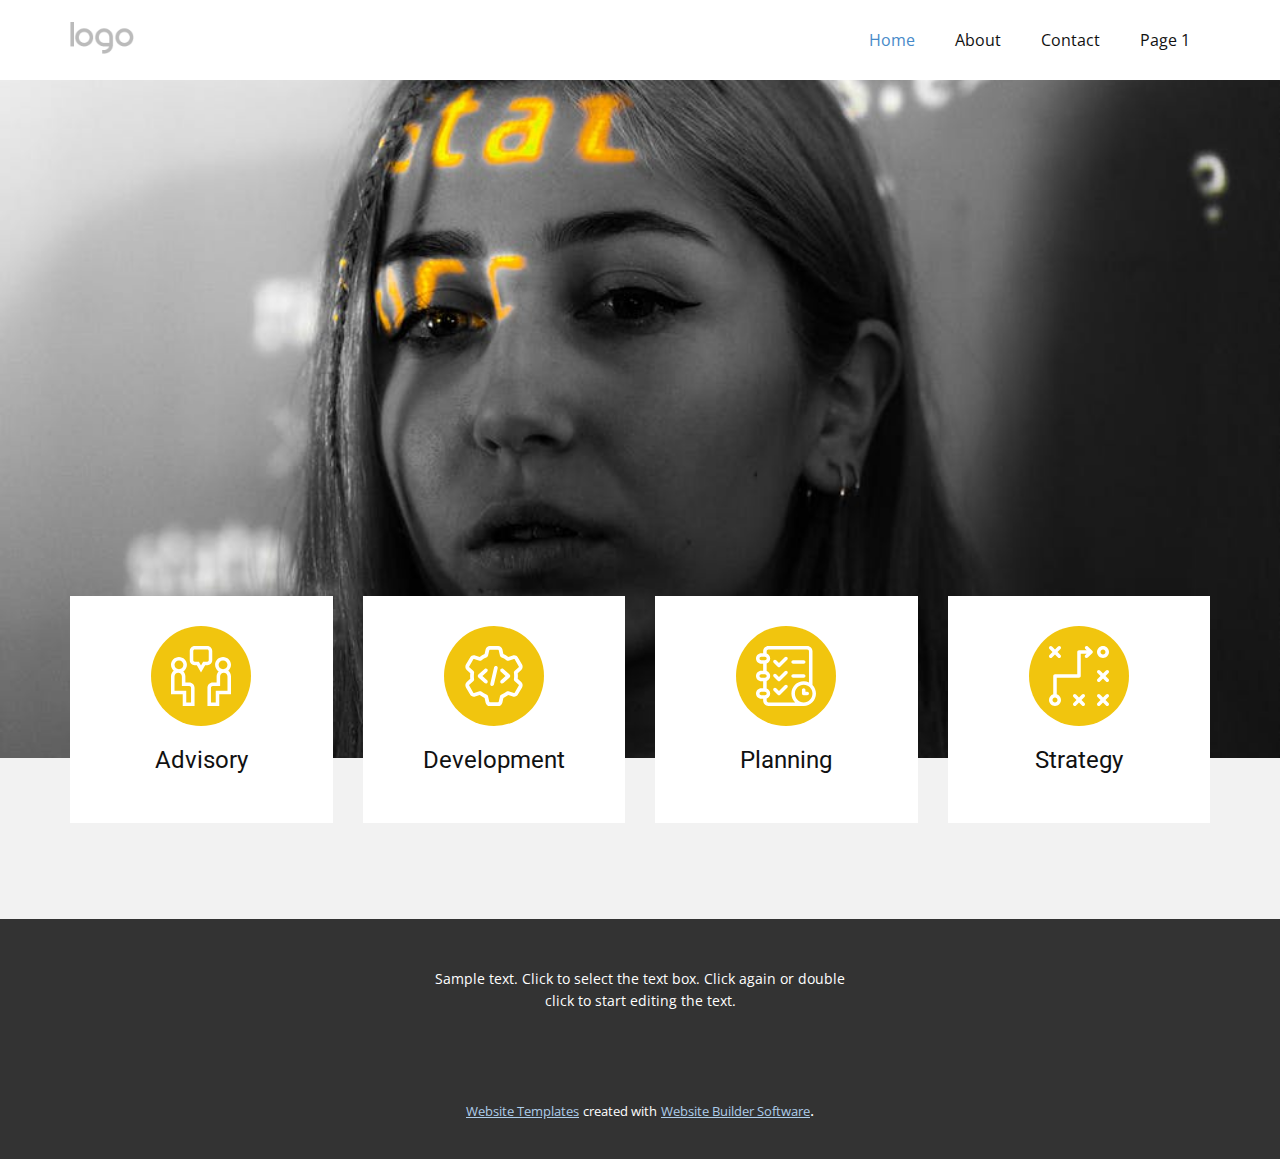
<file: index.html>
<!DOCTYPE html>
<html style="font-size: 16px;">
  <head>
    <meta name="viewport" content="width=device-width, initial-scale=1.0">
    <meta charset="utf-8">
    <meta name="keywords" content="">
    <meta name="description" content="">
    <meta name="page_type" content="np-template-header-footer-from-plugin">
    <title>Home</title>
    <link rel="stylesheet" href="nicepage.css" media="screen">
<link rel="stylesheet" href="Home.css" media="screen">
    <script class="u-script" type="text/javascript" src="jquery.js" defer=""></script>
    <script class="u-script" type="text/javascript" src="nicepage.js" defer=""></script>
    <meta name="generator" content="Nicepage 3.24.3, nicepage.com">
    <link id="u-theme-google-font" rel="stylesheet" href="https://fonts.googleapis.com/css?family=Roboto:100,100i,300,300i,400,400i,500,500i,700,700i,900,900i|Open+Sans:300,300i,400,400i,600,600i,700,700i,800,800i">
    
    
    <script type="application/ld+json">{
		"@context": "http://schema.org",
		"@type": "Organization",
		"name": "",
		"logo": "images/default-logo.png"
}</script>
    <meta name="theme-color" content="#478ac9">
    <meta property="og:title" content="Home">
    <meta property="og:type" content="website">
  </head>
  <body data-home-page="Home.html" data-home-page-title="Home" class="u-body"><header class="u-clearfix u-header u-header" id="sec-e18c"><div class="u-clearfix u-sheet u-valign-middle u-sheet-1">
        <a href="https://nicepage.com" class="u-image u-logo u-image-1">
          <img src="images/default-logo.png" class="u-logo-image u-logo-image-1">
        </a>
        <nav class="u-menu u-menu-dropdown u-offcanvas u-menu-1">
          <div class="menu-collapse" style="font-size: 1rem; letter-spacing: 0px;">
            <a class="u-button-style u-custom-left-right-menu-spacing u-custom-padding-bottom u-custom-top-bottom-menu-spacing u-nav-link u-text-active-palette-1-base u-text-hover-palette-2-base" href="#">
              <svg><use xmlns:xlink="http://www.w3.org/1999/xlink" xlink:href="#menu-hamburger"></use></svg>
              <svg version="1.1" xmlns="http://www.w3.org/2000/svg" xmlns:xlink="http://www.w3.org/1999/xlink"><defs><symbol id="menu-hamburger" viewBox="0 0 16 16" style="width: 16px; height: 16px;"><rect y="1" width="16" height="2"></rect><rect y="7" width="16" height="2"></rect><rect y="13" width="16" height="2"></rect>
</symbol>
</defs></svg>
            </a>
          </div>
          <div class="u-nav-container">
            <ul class="u-nav u-unstyled u-nav-1"><li class="u-nav-item"><a class="u-button-style u-nav-link u-text-active-palette-1-base u-text-hover-palette-2-base" href="Home.html" style="padding: 10px 20px;">Home</a>
</li><li class="u-nav-item"><a class="u-button-style u-nav-link u-text-active-palette-1-base u-text-hover-palette-2-base" href="About.html" style="padding: 10px 20px;">About</a>
</li><li class="u-nav-item"><a class="u-button-style u-nav-link u-text-active-palette-1-base u-text-hover-palette-2-base" href="Contact.html" style="padding: 10px 20px;">Contact</a>
</li><li class="u-nav-item"><a class="u-button-style u-nav-link u-text-active-palette-1-base u-text-hover-palette-2-base" href="Page-1.html" style="padding: 10px 20px;">Page 1</a>
</li></ul>
          </div>
          <div class="u-nav-container-collapse">
            <div class="u-black u-container-style u-inner-container-layout u-opacity u-opacity-95 u-sidenav">
              <div class="u-sidenav-overflow">
                <div class="u-menu-close"></div>
                <ul class="u-align-center u-nav u-popupmenu-items u-unstyled u-nav-2"><li class="u-nav-item"><a class="u-button-style u-nav-link" href="Home.html">Home</a>
</li><li class="u-nav-item"><a class="u-button-style u-nav-link" href="About.html">About</a>
</li><li class="u-nav-item"><a class="u-button-style u-nav-link" href="Contact.html">Contact</a>
</li><li class="u-nav-item"><a class="u-button-style u-nav-link" href="Page-1.html">Page 1</a>
</li></ul>
              </div>
            </div>
            <div class="u-black u-menu-overlay u-opacity u-opacity-70"></div>
          </div>
        </nav>
      </div></header>
    <section class="u-align-center-sm u-align-center-xs u-clearfix u-grey-5 u-typography-Normal--Introduction u-valign-top-xl u-section-1" src="" id="carousel_289a">
      <img class="u-expanded-width u-image u-image-default u-image-1" src="images/pexels-photo-8597328.jpeg" data-image-width="1001" data-image-height="1500">
      <div class="u-list u-list-1">
        <div class="u-repeater u-repeater-1">
          <div class="u-container-style u-list-item u-repeater-item u-shape-rectangle u-white u-list-item-1">
            <div class="u-container-layout u-similar-container u-valign-top u-container-layout-1"><span class="u-icon u-icon-circle u-palette-3-base u-spacing-20 u-text-white u-icon-1"><svg class="u-svg-link" preserveAspectRatio="xMidYMin slice" viewBox="0 0 512 512" style=""><use xmlns:xlink="http://www.w3.org/1999/xlink" xlink:href="#svg-5d4a"></use></svg><svg class="u-svg-content" viewBox="0 0 512 512" id="svg-5d4a"><path d="m155.6875 311h-32.9375v-50.984375c0-16.585937-6.621094-31.644531-17.347656-42.699219 18.320312-12.175781 30.425781-32.992187 30.425781-56.59375 0-37.445312-30.464844-67.914062-67.914063-67.914062-37.449218 0-67.914062 30.464844-67.914062 67.914062 0 20.402344 9.054688 38.714844 23.339844 51.175782-14.203125 11.25-23.339844 28.628906-23.339844 48.117187v151.859375h100.125v100.125h100.875v-155.6875c0-24.984375-20.328125-45.3125-45.3125-45.3125zm-87.773438-188.191406c20.90625 0 37.914063 17.007812 37.914063 37.914062s-17.007813 37.917969-37.914063 37.917969-37.914062-17.011719-37.914062-37.917969 17.007812-37.914062 37.914062-37.914062zm103.085938 359.191406h-40.875v-100.125h-100.125v-121.859375c0-17.300781 14.074219-31.375 31.375-31.375s31.375 14.074219 31.375 31.375v80.984375h62.9375c8.441406 0 15.3125 6.871094 15.3125 15.3125zm0 0"></path><path d="m488.660156 211.898438c14.285156-12.460938 23.339844-30.773438 23.339844-51.175782 0-37.449218-30.464844-67.914062-67.914062-67.914062-37.449219 0-67.914063 30.464844-67.914063 67.914062 0 23.597656 12.105469 44.417969 30.425781 56.59375-10.726562 11.054688-17.347656 26.113282-17.347656 42.695313v50.988281h-32.9375c-24.984375 0-45.3125 20.328125-45.3125 45.3125v155.6875h100.875v-100.125h100.125v-151.859375c0-19.488281-9.136719-36.867187-23.339844-48.117187zm-44.574218-89.089844c20.90625 0 37.914062 17.007812 37.914062 37.914062s-17.007812 37.917969-37.914062 37.917969-37.914063-17.011719-37.914063-37.917969 17.007813-37.914062 37.914063-37.914062zm37.914062 259.066406h-100.125v100.125h-40.875v-125.6875c0-8.441406 6.871094-15.3125 15.3125-15.3125h62.9375v-80.984375c0-17.300781 14.074219-31.375 31.375-31.375s31.375 14.074219 31.375 31.375zm0 0"></path><path d="m352 121.664062v-79.332031c0-23.34375-18.988281-42.332031-42.332031-42.332031h-107.335938c-23.34375 0-42.332031 18.988281-42.332031 42.332031v79.332031c0 23.34375 18.988281 42.335938 42.332031 42.335938h18.171875l35.496094 61.480469 35.496094-61.480469h18.171875c23.34375 0 42.332031-18.992188 42.332031-42.335938zm-30 0c0 6.804688-5.53125 12.335938-12.332031 12.335938h-35.492188l-18.175781 31.480469-18.175781-31.480469h-35.492188c-6.800781 0-12.332031-5.53125-12.332031-12.335938v-79.332031c0-6.800781 5.53125-12.332031 12.332031-12.332031h107.335938c6.800781 0 12.332031 5.53125 12.332031 12.332031zm0 0"></path></svg>
            
            
          </span>
              <h3 class="u-align-center u-text u-text-default u-text-1"> Advisory</h3>
            </div>
          </div>
          <div class="u-align-center u-container-style u-list-item u-repeater-item u-shape-rectangle u-white u-list-item-2">
            <div class="u-container-layout u-similar-container u-valign-top u-container-layout-2"><span class="u-icon u-icon-circle u-palette-3-base u-spacing-20 u-text-white u-icon-2"><svg class="u-svg-link" preserveAspectRatio="xMidYMin slice" viewBox="0 0 24 24" style=""><use xmlns:xlink="http://www.w3.org/1999/xlink" xlink:href="#svg-1571"></use></svg><svg class="u-svg-content" viewBox="0 0 24 24" id="svg-1571"><path d="m13.663 24h-3.326c-.812 0-1.503-.555-1.681-1.349l-.422-1.873c-.687-.291-1.341-.671-1.954-1.134l-1.822.575c-.782.241-1.632-.09-2.024-.788l-1.658-2.868c-.397-.71-.263-1.585.322-2.135l1.412-1.298c-.043-.38-.065-.759-.065-1.13s.021-.75.064-1.13l-1.405-1.292c-.591-.556-.726-1.43-.333-2.131l1.668-2.885c.388-.69 1.237-1.024 2.017-.781l1.824.575c.613-.463 1.268-.843 1.954-1.134l.422-1.874c.178-.793.869-1.348 1.681-1.348h3.326c.812 0 1.503.555 1.681 1.349l.422 1.873c.687.291 1.341.671 1.954 1.134l1.822-.575c.78-.244 1.631.09 2.024.788l1.658 2.868c.397.71.263 1.585-.322 2.135l-1.412 1.298c.043.38.064.759.064 1.13s-.021.75-.064 1.13l1.406 1.292c.002.002.004.004.006.006.585.55.72 1.424.327 2.125l-1.668 2.885c-.389.69-1.238 1.024-2.017.781l-1.825-.576c-.613.463-1.268.843-1.954 1.134l-.422 1.874c-.177.794-.868 1.349-1.68 1.349zm-7.229-5.941c.172 0 .341.059.478.171.685.565 1.435 1 2.228 1.293.238.088.416.291.472.539l.509 2.26c.023.103.115.178.218.178h3.326c.103 0 .194-.075.218-.177l.509-2.26c.056-.248.233-.451.472-.539.793-.293 1.543-.729 2.228-1.293.196-.162.459-.214.703-.137l2.201.695c.104.032.216-.004.265-.093l1.668-2.884c.05-.089.032-.211-.049-.289l-1.688-1.552c-.184-.169-.271-.417-.233-.664.066-.44.1-.88.1-1.307s-.033-.866-.1-1.307c-.037-.247.05-.495.233-.664l1.692-1.556c.076-.072.096-.195.04-.294l-1.658-2.867c-.054-.095-.162-.132-.272-.1l-2.198.694c-.244.077-.507.025-.703-.137-.685-.565-1.435-1-2.228-1.293-.238-.088-.416-.291-.472-.539l-.509-2.26c-.027-.102-.118-.177-.221-.177h-3.326c-.103 0-.194.075-.218.177l-.509 2.261c-.055.248-.233.45-.471.539-.793.293-1.543.728-2.228 1.293-.196.162-.459.213-.703.137l-2.201-.695c-.104-.032-.216.005-.265.093l-1.668 2.883c-.051.09-.031.213.051.291l1.687 1.55c.184.169.271.417.233.664-.066.44-.1.88-.1 1.307s.033.866.1 1.307c.037.247-.05.495-.233.664l-1.692 1.556c-.076.072-.096.195-.04.294l1.658 2.867c.055.096.164.135.272.1l2.198-.694c.074-.024.15-.035.226-.035z"></path><path d="m11.251 16c-.057 0-.113-.006-.17-.019-.403-.093-.655-.496-.562-.899l1.5-6.5c.093-.405.501-.654.899-.563.403.093.655.496.562.899l-1.5 6.5c-.08.348-.388.582-.729.582z"></path><path d="m15.25 15c-.205 0-.409-.083-.558-.248-.277-.308-.252-.782.056-1.06l1.881-1.692-1.881-1.692c-.308-.277-.333-.751-.056-1.06.278-.307.752-.332 1.06-.056l2.5 2.25c.158.143.248.346.248.558s-.09.415-.248.558l-2.5 2.25c-.144.129-.323.192-.502.192z"></path><path d="m8.75 15c-.179 0-.358-.063-.502-.192l-2.5-2.25c-.158-.143-.248-.346-.248-.558s.09-.415.248-.558l2.5-2.25c.308-.277.781-.252 1.06.056.277.308.252.782-.056 1.06l-1.881 1.692 1.881 1.692c.308.277.333.751.056 1.06-.149.165-.353.248-.558.248z"></path></svg>
            
            
          </span>
              <h3 class="u-align-center u-text u-text-default u-text-2"> Development</h3>
            </div>
          </div>
          <div class="u-align-center u-container-style u-list-item u-repeater-item u-shape-rectangle u-white u-list-item-3">
            <div class="u-container-layout u-similar-container u-valign-top u-container-layout-3"><span class="u-icon u-icon-circle u-palette-3-base u-spacing-20 u-text-white u-icon-3"><svg class="u-svg-link" preserveAspectRatio="xMidYMin slice" viewBox="0 0 512 512" style=""><use xmlns:xlink="http://www.w3.org/1999/xlink" xlink:href="#svg-ac93"></use></svg><svg class="u-svg-content" viewBox="0 0 512 512" x="0px" y="0px" id="svg-ac93" style="enable-background:new 0 0 512 512;"><g><g><path d="M482,332.596V45c0-24.813-20.187-45-45-45H106C81.187,0,61,20.187,61,45v16H45C20.187,61,0,81.187,0,106s20.187,45,45,45    h16v60H45c-24.813,0-45,20.187-45,45s20.187,45,45,45h16v60H45c-24.813,0-45,20.187-45,45s20.187,45,45,45h16v15    c0,11.955,4.597,23.347,12.944,32.079C82.526,507.056,93.911,512,106,512h301c57.897,0,105-47.551,105-106    C512,377.457,500.546,351.542,482,332.596z M45,121c-8.271,0-15-6.729-15-15s6.729-15,15-15h31c8.271,0,15,6.729,15,15    s-6.729,15-15,15H45z M45,271c-8.271,0-15-6.729-15-15s6.729-15,15-15h31c8.271,0,15,6.729,15,15s-6.729,15-15,15H45z M76,421H45    c-8.271,0-15-6.729-15-15s6.729-15,15-15h31c8.271,0,15,6.729,15,15S84.271,421,76,421z M106,482c-7.99,0-15-7.477-15-16v-17.58    c17.459-6.192,30-22.865,30-42.42c0-19.555-12.541-36.228-30-42.42v-65.16c17.459-6.192,30-22.865,30-42.42    c0-19.555-12.541-36.228-30-42.42v-65.16c17.459-6.192,30-22.865,30-42.42s-12.541-36.228-30-42.42V45c0-8.271,6.729-15,15-15h331    c8.271,0,15,6.729,15,15v266.145c-13.646-6.5-28.905-10.145-45-10.145c-57.897,0-105,47.103-105,105    c0,29.78,12.233,56.726,31.886,76H106z M407,482c-41.355,0-75-34.093-75-76c0-41.355,33.645-75,75-75c41.355,0,75,33.645,75,75    C482,447.907,448.355,482,407,482z"></path>
</g>
</g><g><g><path d="M407,121h-90c-8.284,0-15,6.716-15,15s6.716,15,15,15h90c8.284,0,15-6.716,15-15S415.284,121,407,121z"></path>
</g>
</g><g><g><path d="M407,241h-90c-8.284,0-15,6.716-15,15s6.716,15,15,15h90c8.284,0,15-6.716,15-15S415.284,241,407,241z"></path>
</g>
</g><g><g><path d="M437,391h-15v-15c0-8.284-6.716-15-15-15s-15,6.716-15,15v30c0,8.284,6.716,15,15,15h30c8.284,0,15-6.716,15-15    S445.284,391,437,391z"></path>
</g>
</g><g><g><path d="M266.606,95.393c-5.857-5.858-15.355-5.858-21.212,0.001L196,144.787l-23.611-23.611c-5.857-5.858-15.355-5.858-21.213,0    c-5.858,5.858-5.858,15.355,0,21.213l34.218,34.218C188.322,179.536,192.161,181,196,181s7.678-1.464,10.606-4.394l60-60    C272.464,110.748,272.464,101.251,266.606,95.393z"></path>
</g>
</g><g><g><path d="M266.606,215.393c-5.857-5.858-15.355-5.858-21.212,0.001L196,264.787l-23.611-23.611c-5.857-5.858-15.355-5.858-21.213,0    c-5.858,5.858-5.858,15.355,0,21.213l34.218,34.218C188.322,299.536,192.161,301,196,301s7.678-1.464,10.606-4.394l60-60    C272.464,230.748,272.464,221.251,266.606,215.393z"></path>
</g>
</g><g><g><path d="M266.606,335.393c-5.857-5.858-15.355-5.858-21.212,0.001L196,384.787l-23.611-23.611c-5.857-5.858-15.355-5.858-21.213,0    c-5.858,5.858-5.858,15.355,0,21.213l34.218,34.218C188.322,419.536,192.161,421,196,421s7.678-1.464,10.606-4.394l60-60    C272.464,350.748,272.464,341.251,266.606,335.393z"></path>
</g>
</g></svg>
            
            
          </span>
              <h3 class="u-align-center u-text u-text-default u-text-3"> Planning</h3>
            </div>
          </div>
          <div class="u-align-center u-container-style u-list-item u-repeater-item u-shape-rectangle u-white u-list-item-4">
            <div class="u-container-layout u-similar-container u-valign-top u-container-layout-4"><span class="u-icon u-icon-circle u-palette-3-base u-spacing-20 u-text-white u-icon-4"><svg class="u-svg-link" preserveAspectRatio="xMidYMin slice" viewBox="0 0 512.036 512.036" style=""><use xmlns:xlink="http://www.w3.org/1999/xlink" xlink:href="#svg-de2b"></use></svg><svg class="u-svg-content" viewBox="0 0 512.036 512.036" id="svg-de2b"><g><path d="m507.622 209.253c-5.86-5.856-15.357-5.854-21.213.005l-25.529 25.542-25.529-25.542c-5.856-5.859-15.354-5.862-21.213-.005-5.859 5.856-5.862 15.354-.005 21.213l25.539 25.552-25.539 25.552c-5.856 5.859-5.854 15.357.005 21.213 2.929 2.927 6.766 4.391 10.604 4.391 3.84 0 7.68-1.466 10.609-4.396l25.529-25.542 25.529 25.542c2.929 2.931 6.769 4.396 10.609 4.396 3.837 0 7.675-1.463 10.604-4.391 5.859-5.856 5.862-15.354.005-21.213l-25.539-25.552 25.539-25.552c5.857-5.859 5.854-15.357-.005-21.213z"></path><path d="m507.622 414.097c-5.86-5.856-15.357-5.854-21.213.005l-25.529 25.541-25.529-25.541c-5.856-5.859-15.354-5.861-21.213-.005s-5.862 15.354-.005 21.213l25.539 25.552-25.539 25.552c-5.856 5.859-5.854 15.357.005 21.213 2.929 2.927 6.766 4.391 10.604 4.391 3.84 0 7.68-1.466 10.609-4.396l25.529-25.541 25.529 25.541c2.929 2.931 6.769 4.396 10.609 4.396 3.837 0 7.675-1.463 10.604-4.391 5.859-5.856 5.862-15.354.005-21.213l-25.539-25.552 25.539-25.552c5.857-5.859 5.854-15.357-.005-21.213z"></path><path d="m302.76 414.097c-5.86-5.856-15.356-5.854-21.213.005l-25.528 25.541-25.528-25.541c-5.856-5.859-15.354-5.862-21.213-.005-5.859 5.856-5.862 15.354-.005 21.213l25.539 25.552-25.539 25.552c-5.856 5.859-5.854 15.357.005 21.213 2.929 2.927 6.766 4.391 10.604 4.391 3.84 0 7.68-1.466 10.609-4.396l25.528-25.541 25.528 25.541c2.929 2.931 6.769 4.396 10.609 4.396 3.837 0 7.675-1.463 10.604-4.391 5.859-5.856 5.862-15.354.005-21.213l-25.539-25.552 25.539-25.552c5.857-5.859 5.854-15.357-.005-21.213z"></path><path d="m4.414 97.94c2.929 2.927 6.766 4.391 10.604 4.391 3.84 0 7.68-1.466 10.609-4.396l25.529-25.541 25.529 25.541c2.929 2.931 6.769 4.396 10.609 4.396 3.837 0 7.675-1.464 10.604-4.391 5.859-5.856 5.862-15.354.005-21.213l-25.539-25.553 25.539-25.552c5.856-5.859 5.854-15.357-.005-21.213-5.86-5.856-15.357-5.854-21.213.005l-25.529 25.541-25.529-25.541c-5.856-5.859-15.353-5.862-21.213-.005-5.859 5.856-5.862 15.354-.005 21.213l25.539 25.552-25.539 25.552c-5.857 5.86-5.854 15.357.005 21.214z"></path><path d="m460.88 102.33c28.208 0 51.156-22.948 51.156-51.156s-22.948-51.156-51.156-51.156-51.156 22.949-51.156 51.156 22.949 51.156 51.156 51.156zm0-72.312c11.666 0 21.156 9.491 21.156 21.156s-9.49 21.156-21.156 21.156-21.156-9.49-21.156-21.156 9.491-21.156 21.156-21.156z"></path><path d="m331.396 4.124c-6.016-5.694-15.51-5.433-21.205.584-5.694 6.017-5.433 15.511.584 21.205l10.843 10.262h-65.6c-8.284 0-15 6.716-15 15v189.844h-189.862c-8.284 0-15 6.716-15 15v155.936c-20.911 6.425-36.156 25.917-36.156 48.907 0 28.208 22.948 51.156 51.156 51.156s51.156-22.949 51.156-51.156c0-22.99-15.246-42.482-36.156-48.908v-140.936h189.862c8.284 0 15-6.716 15-15v-189.844h49.955l-10.843 10.262c-6.017 5.694-6.278 15.188-.584 21.205 2.95 3.117 6.919 4.689 10.897 4.689 3.701 0 7.408-1.361 10.308-4.105l38.526-36.461c2.994-2.833 4.689-6.773 4.689-10.895s-1.696-8.062-4.689-10.895zm-280.24 477.894c-11.666 0-21.156-9.491-21.156-21.156s9.49-21.156 21.156-21.156 21.156 9.49 21.156 21.156-9.491 21.156-21.156 21.156z"></path>
</g></svg>
            
            
          </span>
              <h3 class="u-align-center u-text u-text-default u-text-4">Strategy</h3>
            </div>
          </div>
        </div>
      </div>
    </section>
    
    
    <footer class="u-align-center u-clearfix u-footer u-grey-80 u-footer" id="sec-ad4c"><div class="u-clearfix u-sheet u-sheet-1">
        <p class="u-small-text u-text u-text-variant u-text-1">Sample text. Click to select the text box. Click again or double click to start editing the text.</p>
      </div></footer>
    <section class="u-backlink u-clearfix u-grey-80">
      <a class="u-link" href="https://nicepage.com/website-templates" target="_blank">
        <span>Website Templates</span>
      </a>
      <p class="u-text">
        <span>created with</span>
      </p>
      <a class="u-link" href="https://nicepage.com/" target="_blank">
        <span>Website Builder Software</span>
      </a>. 
    </section>
  </body>
</html>
</file>
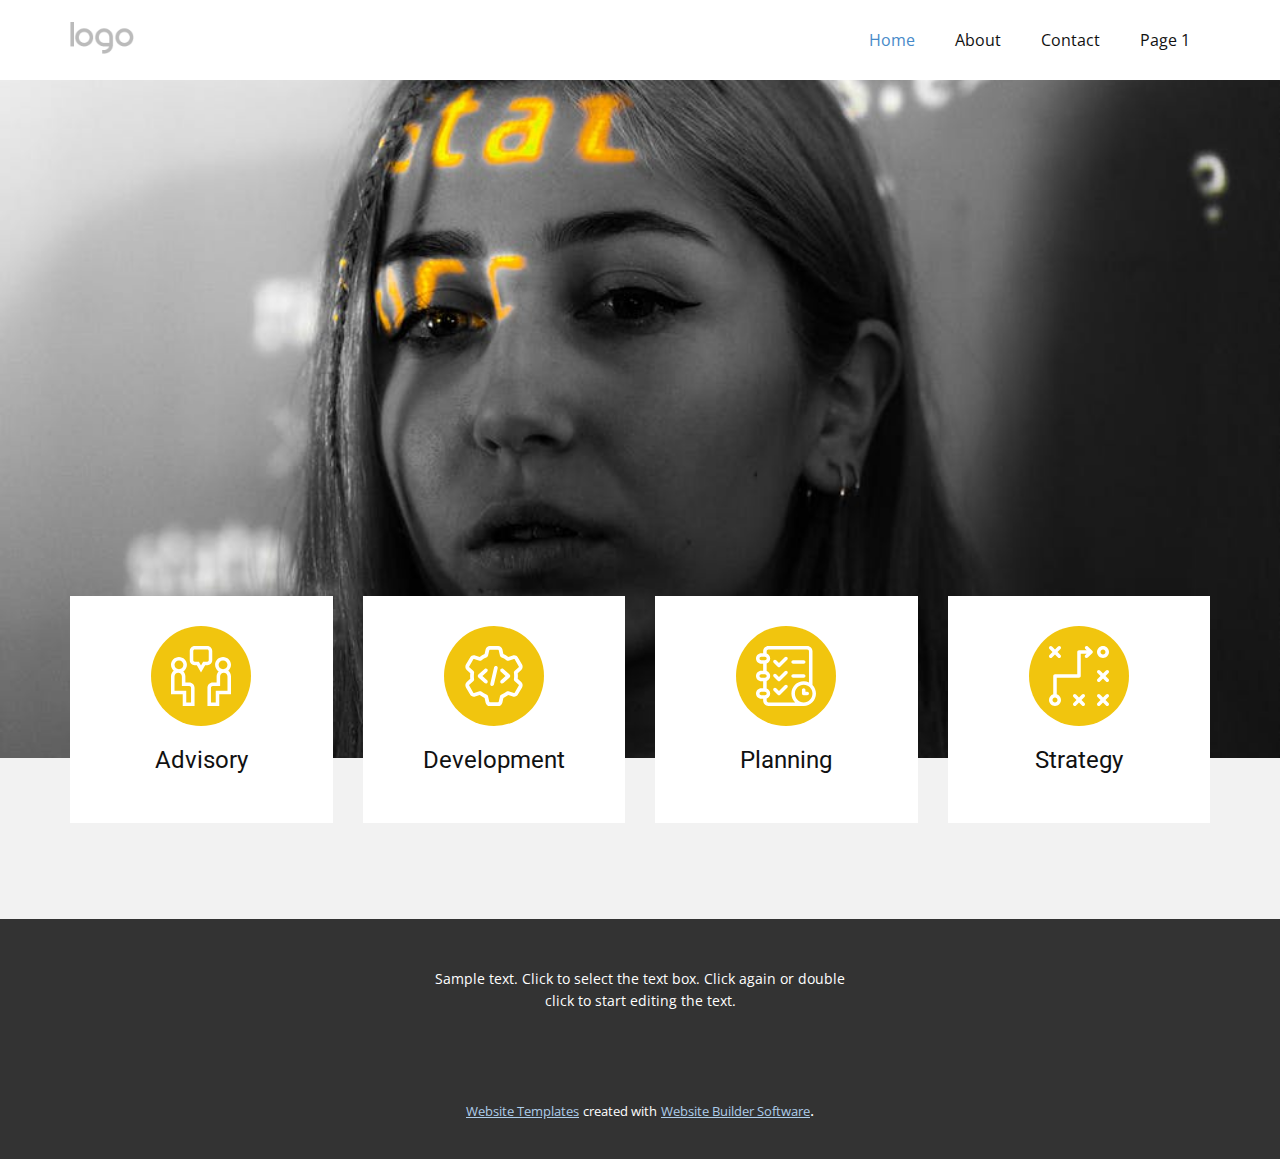
<file: Home.html>
<!DOCTYPE html>
<html style="font-size: 16px;">
  <head>
    <meta name="viewport" content="width=device-width, initial-scale=1.0">
    <meta charset="utf-8">
    <meta name="keywords" content="">
    <meta name="description" content="">
    <meta name="page_type" content="np-template-header-footer-from-plugin">
    <title>Home</title>
    <link rel="stylesheet" href="nicepage.css" media="screen">
<link rel="stylesheet" href="Home.css" media="screen">
    <script class="u-script" type="text/javascript" src="jquery.js" defer=""></script>
    <script class="u-script" type="text/javascript" src="nicepage.js" defer=""></script>
    <meta name="generator" content="Nicepage 3.24.3, nicepage.com">
    <link id="u-theme-google-font" rel="stylesheet" href="https://fonts.googleapis.com/css?family=Roboto:100,100i,300,300i,400,400i,500,500i,700,700i,900,900i|Open+Sans:300,300i,400,400i,600,600i,700,700i,800,800i">
    
    
    <script type="application/ld+json">{
		"@context": "http://schema.org",
		"@type": "Organization",
		"name": "",
		"logo": "images/default-logo.png"
}</script>
    <meta name="theme-color" content="#478ac9">
    <meta property="og:title" content="Home">
    <meta property="og:type" content="website">
  </head>
  <body class="u-body"><header class="u-clearfix u-header u-header" id="sec-e18c"><div class="u-clearfix u-sheet u-valign-middle u-sheet-1">
        <a href="https://nicepage.com" class="u-image u-logo u-image-1">
          <img src="images/default-logo.png" class="u-logo-image u-logo-image-1">
        </a>
        <nav class="u-menu u-menu-dropdown u-offcanvas u-menu-1">
          <div class="menu-collapse" style="font-size: 1rem; letter-spacing: 0px;">
            <a class="u-button-style u-custom-left-right-menu-spacing u-custom-padding-bottom u-custom-top-bottom-menu-spacing u-nav-link u-text-active-palette-1-base u-text-hover-palette-2-base" href="#">
              <svg><use xmlns:xlink="http://www.w3.org/1999/xlink" xlink:href="#menu-hamburger"></use></svg>
              <svg version="1.1" xmlns="http://www.w3.org/2000/svg" xmlns:xlink="http://www.w3.org/1999/xlink"><defs><symbol id="menu-hamburger" viewBox="0 0 16 16" style="width: 16px; height: 16px;"><rect y="1" width="16" height="2"></rect><rect y="7" width="16" height="2"></rect><rect y="13" width="16" height="2"></rect>
</symbol>
</defs></svg>
            </a>
          </div>
          <div class="u-nav-container">
            <ul class="u-nav u-unstyled u-nav-1"><li class="u-nav-item"><a class="u-button-style u-nav-link u-text-active-palette-1-base u-text-hover-palette-2-base" href="Home.html" style="padding: 10px 20px;">Home</a>
</li><li class="u-nav-item"><a class="u-button-style u-nav-link u-text-active-palette-1-base u-text-hover-palette-2-base" href="About.html" style="padding: 10px 20px;">About</a>
</li><li class="u-nav-item"><a class="u-button-style u-nav-link u-text-active-palette-1-base u-text-hover-palette-2-base" href="Contact.html" style="padding: 10px 20px;">Contact</a>
</li><li class="u-nav-item"><a class="u-button-style u-nav-link u-text-active-palette-1-base u-text-hover-palette-2-base" href="Page-1.html" style="padding: 10px 20px;">Page 1</a>
</li></ul>
          </div>
          <div class="u-nav-container-collapse">
            <div class="u-black u-container-style u-inner-container-layout u-opacity u-opacity-95 u-sidenav">
              <div class="u-sidenav-overflow">
                <div class="u-menu-close"></div>
                <ul class="u-align-center u-nav u-popupmenu-items u-unstyled u-nav-2"><li class="u-nav-item"><a class="u-button-style u-nav-link" href="Home.html">Home</a>
</li><li class="u-nav-item"><a class="u-button-style u-nav-link" href="About.html">About</a>
</li><li class="u-nav-item"><a class="u-button-style u-nav-link" href="Contact.html">Contact</a>
</li><li class="u-nav-item"><a class="u-button-style u-nav-link" href="Page-1.html">Page 1</a>
</li></ul>
              </div>
            </div>
            <div class="u-black u-menu-overlay u-opacity u-opacity-70"></div>
          </div>
        </nav>
      </div></header>
    <section class="u-align-center-sm u-align-center-xs u-clearfix u-grey-5 u-typography-Normal--Introduction u-valign-top-xl u-section-1" src="" id="carousel_289a">
      <img class="u-expanded-width u-image u-image-default u-image-1" src="images/pexels-photo-8597328.jpeg" data-image-width="1001" data-image-height="1500">
      <div class="u-list u-list-1">
        <div class="u-repeater u-repeater-1">
          <div class="u-container-style u-list-item u-repeater-item u-shape-rectangle u-white u-list-item-1">
            <div class="u-container-layout u-similar-container u-valign-top u-container-layout-1"><span class="u-icon u-icon-circle u-palette-3-base u-spacing-20 u-text-white u-icon-1"><svg class="u-svg-link" preserveAspectRatio="xMidYMin slice" viewBox="0 0 512 512" style=""><use xmlns:xlink="http://www.w3.org/1999/xlink" xlink:href="#svg-5d4a"></use></svg><svg class="u-svg-content" viewBox="0 0 512 512" id="svg-5d4a"><path d="m155.6875 311h-32.9375v-50.984375c0-16.585937-6.621094-31.644531-17.347656-42.699219 18.320312-12.175781 30.425781-32.992187 30.425781-56.59375 0-37.445312-30.464844-67.914062-67.914063-67.914062-37.449218 0-67.914062 30.464844-67.914062 67.914062 0 20.402344 9.054688 38.714844 23.339844 51.175782-14.203125 11.25-23.339844 28.628906-23.339844 48.117187v151.859375h100.125v100.125h100.875v-155.6875c0-24.984375-20.328125-45.3125-45.3125-45.3125zm-87.773438-188.191406c20.90625 0 37.914063 17.007812 37.914063 37.914062s-17.007813 37.917969-37.914063 37.917969-37.914062-17.011719-37.914062-37.917969 17.007812-37.914062 37.914062-37.914062zm103.085938 359.191406h-40.875v-100.125h-100.125v-121.859375c0-17.300781 14.074219-31.375 31.375-31.375s31.375 14.074219 31.375 31.375v80.984375h62.9375c8.441406 0 15.3125 6.871094 15.3125 15.3125zm0 0"></path><path d="m488.660156 211.898438c14.285156-12.460938 23.339844-30.773438 23.339844-51.175782 0-37.449218-30.464844-67.914062-67.914062-67.914062-37.449219 0-67.914063 30.464844-67.914063 67.914062 0 23.597656 12.105469 44.417969 30.425781 56.59375-10.726562 11.054688-17.347656 26.113282-17.347656 42.695313v50.988281h-32.9375c-24.984375 0-45.3125 20.328125-45.3125 45.3125v155.6875h100.875v-100.125h100.125v-151.859375c0-19.488281-9.136719-36.867187-23.339844-48.117187zm-44.574218-89.089844c20.90625 0 37.914062 17.007812 37.914062 37.914062s-17.007812 37.917969-37.914062 37.917969-37.914063-17.011719-37.914063-37.917969 17.007813-37.914062 37.914063-37.914062zm37.914062 259.066406h-100.125v100.125h-40.875v-125.6875c0-8.441406 6.871094-15.3125 15.3125-15.3125h62.9375v-80.984375c0-17.300781 14.074219-31.375 31.375-31.375s31.375 14.074219 31.375 31.375zm0 0"></path><path d="m352 121.664062v-79.332031c0-23.34375-18.988281-42.332031-42.332031-42.332031h-107.335938c-23.34375 0-42.332031 18.988281-42.332031 42.332031v79.332031c0 23.34375 18.988281 42.335938 42.332031 42.335938h18.171875l35.496094 61.480469 35.496094-61.480469h18.171875c23.34375 0 42.332031-18.992188 42.332031-42.335938zm-30 0c0 6.804688-5.53125 12.335938-12.332031 12.335938h-35.492188l-18.175781 31.480469-18.175781-31.480469h-35.492188c-6.800781 0-12.332031-5.53125-12.332031-12.335938v-79.332031c0-6.800781 5.53125-12.332031 12.332031-12.332031h107.335938c6.800781 0 12.332031 5.53125 12.332031 12.332031zm0 0"></path></svg>
            
            
          </span>
              <h3 class="u-align-center u-text u-text-default u-text-1"> Advisory</h3>
            </div>
          </div>
          <div class="u-align-center u-container-style u-list-item u-repeater-item u-shape-rectangle u-white u-list-item-2">
            <div class="u-container-layout u-similar-container u-valign-top u-container-layout-2"><span class="u-icon u-icon-circle u-palette-3-base u-spacing-20 u-text-white u-icon-2"><svg class="u-svg-link" preserveAspectRatio="xMidYMin slice" viewBox="0 0 24 24" style=""><use xmlns:xlink="http://www.w3.org/1999/xlink" xlink:href="#svg-1571"></use></svg><svg class="u-svg-content" viewBox="0 0 24 24" id="svg-1571"><path d="m13.663 24h-3.326c-.812 0-1.503-.555-1.681-1.349l-.422-1.873c-.687-.291-1.341-.671-1.954-1.134l-1.822.575c-.782.241-1.632-.09-2.024-.788l-1.658-2.868c-.397-.71-.263-1.585.322-2.135l1.412-1.298c-.043-.38-.065-.759-.065-1.13s.021-.75.064-1.13l-1.405-1.292c-.591-.556-.726-1.43-.333-2.131l1.668-2.885c.388-.69 1.237-1.024 2.017-.781l1.824.575c.613-.463 1.268-.843 1.954-1.134l.422-1.874c.178-.793.869-1.348 1.681-1.348h3.326c.812 0 1.503.555 1.681 1.349l.422 1.873c.687.291 1.341.671 1.954 1.134l1.822-.575c.78-.244 1.631.09 2.024.788l1.658 2.868c.397.71.263 1.585-.322 2.135l-1.412 1.298c.043.38.064.759.064 1.13s-.021.75-.064 1.13l1.406 1.292c.002.002.004.004.006.006.585.55.72 1.424.327 2.125l-1.668 2.885c-.389.69-1.238 1.024-2.017.781l-1.825-.576c-.613.463-1.268.843-1.954 1.134l-.422 1.874c-.177.794-.868 1.349-1.68 1.349zm-7.229-5.941c.172 0 .341.059.478.171.685.565 1.435 1 2.228 1.293.238.088.416.291.472.539l.509 2.26c.023.103.115.178.218.178h3.326c.103 0 .194-.075.218-.177l.509-2.26c.056-.248.233-.451.472-.539.793-.293 1.543-.729 2.228-1.293.196-.162.459-.214.703-.137l2.201.695c.104.032.216-.004.265-.093l1.668-2.884c.05-.089.032-.211-.049-.289l-1.688-1.552c-.184-.169-.271-.417-.233-.664.066-.44.1-.88.1-1.307s-.033-.866-.1-1.307c-.037-.247.05-.495.233-.664l1.692-1.556c.076-.072.096-.195.04-.294l-1.658-2.867c-.054-.095-.162-.132-.272-.1l-2.198.694c-.244.077-.507.025-.703-.137-.685-.565-1.435-1-2.228-1.293-.238-.088-.416-.291-.472-.539l-.509-2.26c-.027-.102-.118-.177-.221-.177h-3.326c-.103 0-.194.075-.218.177l-.509 2.261c-.055.248-.233.45-.471.539-.793.293-1.543.728-2.228 1.293-.196.162-.459.213-.703.137l-2.201-.695c-.104-.032-.216.005-.265.093l-1.668 2.883c-.051.09-.031.213.051.291l1.687 1.55c.184.169.271.417.233.664-.066.44-.1.88-.1 1.307s.033.866.1 1.307c.037.247-.05.495-.233.664l-1.692 1.556c-.076.072-.096.195-.04.294l1.658 2.867c.055.096.164.135.272.1l2.198-.694c.074-.024.15-.035.226-.035z"></path><path d="m11.251 16c-.057 0-.113-.006-.17-.019-.403-.093-.655-.496-.562-.899l1.5-6.5c.093-.405.501-.654.899-.563.403.093.655.496.562.899l-1.5 6.5c-.08.348-.388.582-.729.582z"></path><path d="m15.25 15c-.205 0-.409-.083-.558-.248-.277-.308-.252-.782.056-1.06l1.881-1.692-1.881-1.692c-.308-.277-.333-.751-.056-1.06.278-.307.752-.332 1.06-.056l2.5 2.25c.158.143.248.346.248.558s-.09.415-.248.558l-2.5 2.25c-.144.129-.323.192-.502.192z"></path><path d="m8.75 15c-.179 0-.358-.063-.502-.192l-2.5-2.25c-.158-.143-.248-.346-.248-.558s.09-.415.248-.558l2.5-2.25c.308-.277.781-.252 1.06.056.277.308.252.782-.056 1.06l-1.881 1.692 1.881 1.692c.308.277.333.751.056 1.06-.149.165-.353.248-.558.248z"></path></svg>
            
            
          </span>
              <h3 class="u-align-center u-text u-text-default u-text-2"> Development</h3>
            </div>
          </div>
          <div class="u-align-center u-container-style u-list-item u-repeater-item u-shape-rectangle u-white u-list-item-3">
            <div class="u-container-layout u-similar-container u-valign-top u-container-layout-3"><span class="u-icon u-icon-circle u-palette-3-base u-spacing-20 u-text-white u-icon-3"><svg class="u-svg-link" preserveAspectRatio="xMidYMin slice" viewBox="0 0 512 512" style=""><use xmlns:xlink="http://www.w3.org/1999/xlink" xlink:href="#svg-ac93"></use></svg><svg class="u-svg-content" viewBox="0 0 512 512" x="0px" y="0px" id="svg-ac93" style="enable-background:new 0 0 512 512;"><g><g><path d="M482,332.596V45c0-24.813-20.187-45-45-45H106C81.187,0,61,20.187,61,45v16H45C20.187,61,0,81.187,0,106s20.187,45,45,45    h16v60H45c-24.813,0-45,20.187-45,45s20.187,45,45,45h16v60H45c-24.813,0-45,20.187-45,45s20.187,45,45,45h16v15    c0,11.955,4.597,23.347,12.944,32.079C82.526,507.056,93.911,512,106,512h301c57.897,0,105-47.551,105-106    C512,377.457,500.546,351.542,482,332.596z M45,121c-8.271,0-15-6.729-15-15s6.729-15,15-15h31c8.271,0,15,6.729,15,15    s-6.729,15-15,15H45z M45,271c-8.271,0-15-6.729-15-15s6.729-15,15-15h31c8.271,0,15,6.729,15,15s-6.729,15-15,15H45z M76,421H45    c-8.271,0-15-6.729-15-15s6.729-15,15-15h31c8.271,0,15,6.729,15,15S84.271,421,76,421z M106,482c-7.99,0-15-7.477-15-16v-17.58    c17.459-6.192,30-22.865,30-42.42c0-19.555-12.541-36.228-30-42.42v-65.16c17.459-6.192,30-22.865,30-42.42    c0-19.555-12.541-36.228-30-42.42v-65.16c17.459-6.192,30-22.865,30-42.42s-12.541-36.228-30-42.42V45c0-8.271,6.729-15,15-15h331    c8.271,0,15,6.729,15,15v266.145c-13.646-6.5-28.905-10.145-45-10.145c-57.897,0-105,47.103-105,105    c0,29.78,12.233,56.726,31.886,76H106z M407,482c-41.355,0-75-34.093-75-76c0-41.355,33.645-75,75-75c41.355,0,75,33.645,75,75    C482,447.907,448.355,482,407,482z"></path>
</g>
</g><g><g><path d="M407,121h-90c-8.284,0-15,6.716-15,15s6.716,15,15,15h90c8.284,0,15-6.716,15-15S415.284,121,407,121z"></path>
</g>
</g><g><g><path d="M407,241h-90c-8.284,0-15,6.716-15,15s6.716,15,15,15h90c8.284,0,15-6.716,15-15S415.284,241,407,241z"></path>
</g>
</g><g><g><path d="M437,391h-15v-15c0-8.284-6.716-15-15-15s-15,6.716-15,15v30c0,8.284,6.716,15,15,15h30c8.284,0,15-6.716,15-15    S445.284,391,437,391z"></path>
</g>
</g><g><g><path d="M266.606,95.393c-5.857-5.858-15.355-5.858-21.212,0.001L196,144.787l-23.611-23.611c-5.857-5.858-15.355-5.858-21.213,0    c-5.858,5.858-5.858,15.355,0,21.213l34.218,34.218C188.322,179.536,192.161,181,196,181s7.678-1.464,10.606-4.394l60-60    C272.464,110.748,272.464,101.251,266.606,95.393z"></path>
</g>
</g><g><g><path d="M266.606,215.393c-5.857-5.858-15.355-5.858-21.212,0.001L196,264.787l-23.611-23.611c-5.857-5.858-15.355-5.858-21.213,0    c-5.858,5.858-5.858,15.355,0,21.213l34.218,34.218C188.322,299.536,192.161,301,196,301s7.678-1.464,10.606-4.394l60-60    C272.464,230.748,272.464,221.251,266.606,215.393z"></path>
</g>
</g><g><g><path d="M266.606,335.393c-5.857-5.858-15.355-5.858-21.212,0.001L196,384.787l-23.611-23.611c-5.857-5.858-15.355-5.858-21.213,0    c-5.858,5.858-5.858,15.355,0,21.213l34.218,34.218C188.322,419.536,192.161,421,196,421s7.678-1.464,10.606-4.394l60-60    C272.464,350.748,272.464,341.251,266.606,335.393z"></path>
</g>
</g></svg>
            
            
          </span>
              <h3 class="u-align-center u-text u-text-default u-text-3"> Planning</h3>
            </div>
          </div>
          <div class="u-align-center u-container-style u-list-item u-repeater-item u-shape-rectangle u-white u-list-item-4">
            <div class="u-container-layout u-similar-container u-valign-top u-container-layout-4"><span class="u-icon u-icon-circle u-palette-3-base u-spacing-20 u-text-white u-icon-4"><svg class="u-svg-link" preserveAspectRatio="xMidYMin slice" viewBox="0 0 512.036 512.036" style=""><use xmlns:xlink="http://www.w3.org/1999/xlink" xlink:href="#svg-de2b"></use></svg><svg class="u-svg-content" viewBox="0 0 512.036 512.036" id="svg-de2b"><g><path d="m507.622 209.253c-5.86-5.856-15.357-5.854-21.213.005l-25.529 25.542-25.529-25.542c-5.856-5.859-15.354-5.862-21.213-.005-5.859 5.856-5.862 15.354-.005 21.213l25.539 25.552-25.539 25.552c-5.856 5.859-5.854 15.357.005 21.213 2.929 2.927 6.766 4.391 10.604 4.391 3.84 0 7.68-1.466 10.609-4.396l25.529-25.542 25.529 25.542c2.929 2.931 6.769 4.396 10.609 4.396 3.837 0 7.675-1.463 10.604-4.391 5.859-5.856 5.862-15.354.005-21.213l-25.539-25.552 25.539-25.552c5.857-5.859 5.854-15.357-.005-21.213z"></path><path d="m507.622 414.097c-5.86-5.856-15.357-5.854-21.213.005l-25.529 25.541-25.529-25.541c-5.856-5.859-15.354-5.861-21.213-.005s-5.862 15.354-.005 21.213l25.539 25.552-25.539 25.552c-5.856 5.859-5.854 15.357.005 21.213 2.929 2.927 6.766 4.391 10.604 4.391 3.84 0 7.68-1.466 10.609-4.396l25.529-25.541 25.529 25.541c2.929 2.931 6.769 4.396 10.609 4.396 3.837 0 7.675-1.463 10.604-4.391 5.859-5.856 5.862-15.354.005-21.213l-25.539-25.552 25.539-25.552c5.857-5.859 5.854-15.357-.005-21.213z"></path><path d="m302.76 414.097c-5.86-5.856-15.356-5.854-21.213.005l-25.528 25.541-25.528-25.541c-5.856-5.859-15.354-5.862-21.213-.005-5.859 5.856-5.862 15.354-.005 21.213l25.539 25.552-25.539 25.552c-5.856 5.859-5.854 15.357.005 21.213 2.929 2.927 6.766 4.391 10.604 4.391 3.84 0 7.68-1.466 10.609-4.396l25.528-25.541 25.528 25.541c2.929 2.931 6.769 4.396 10.609 4.396 3.837 0 7.675-1.463 10.604-4.391 5.859-5.856 5.862-15.354.005-21.213l-25.539-25.552 25.539-25.552c5.857-5.859 5.854-15.357-.005-21.213z"></path><path d="m4.414 97.94c2.929 2.927 6.766 4.391 10.604 4.391 3.84 0 7.68-1.466 10.609-4.396l25.529-25.541 25.529 25.541c2.929 2.931 6.769 4.396 10.609 4.396 3.837 0 7.675-1.464 10.604-4.391 5.859-5.856 5.862-15.354.005-21.213l-25.539-25.553 25.539-25.552c5.856-5.859 5.854-15.357-.005-21.213-5.86-5.856-15.357-5.854-21.213.005l-25.529 25.541-25.529-25.541c-5.856-5.859-15.353-5.862-21.213-.005-5.859 5.856-5.862 15.354-.005 21.213l25.539 25.552-25.539 25.552c-5.857 5.86-5.854 15.357.005 21.214z"></path><path d="m460.88 102.33c28.208 0 51.156-22.948 51.156-51.156s-22.948-51.156-51.156-51.156-51.156 22.949-51.156 51.156 22.949 51.156 51.156 51.156zm0-72.312c11.666 0 21.156 9.491 21.156 21.156s-9.49 21.156-21.156 21.156-21.156-9.49-21.156-21.156 9.491-21.156 21.156-21.156z"></path><path d="m331.396 4.124c-6.016-5.694-15.51-5.433-21.205.584-5.694 6.017-5.433 15.511.584 21.205l10.843 10.262h-65.6c-8.284 0-15 6.716-15 15v189.844h-189.862c-8.284 0-15 6.716-15 15v155.936c-20.911 6.425-36.156 25.917-36.156 48.907 0 28.208 22.948 51.156 51.156 51.156s51.156-22.949 51.156-51.156c0-22.99-15.246-42.482-36.156-48.908v-140.936h189.862c8.284 0 15-6.716 15-15v-189.844h49.955l-10.843 10.262c-6.017 5.694-6.278 15.188-.584 21.205 2.95 3.117 6.919 4.689 10.897 4.689 3.701 0 7.408-1.361 10.308-4.105l38.526-36.461c2.994-2.833 4.689-6.773 4.689-10.895s-1.696-8.062-4.689-10.895zm-280.24 477.894c-11.666 0-21.156-9.491-21.156-21.156s9.49-21.156 21.156-21.156 21.156 9.49 21.156 21.156-9.491 21.156-21.156 21.156z"></path>
</g></svg>
            
            
          </span>
              <h3 class="u-align-center u-text u-text-default u-text-4">Strategy</h3>
            </div>
          </div>
        </div>
      </div>
    </section>
    
    
    <footer class="u-align-center u-clearfix u-footer u-grey-80 u-footer" id="sec-ad4c"><div class="u-clearfix u-sheet u-sheet-1">
        <p class="u-small-text u-text u-text-variant u-text-1">Sample text. Click to select the text box. Click again or double click to start editing the text.</p>
      </div></footer>
    <section class="u-backlink u-clearfix u-grey-80">
      <a class="u-link" href="https://nicepage.com/website-templates" target="_blank">
        <span>Website Templates</span>
      </a>
      <p class="u-text">
        <span>created with</span>
      </p>
      <a class="u-link" href="https://nicepage.com/" target="_blank">
        <span>Website Builder Software</span>
      </a>. 
    </section>
  </body>
</html>
</file>
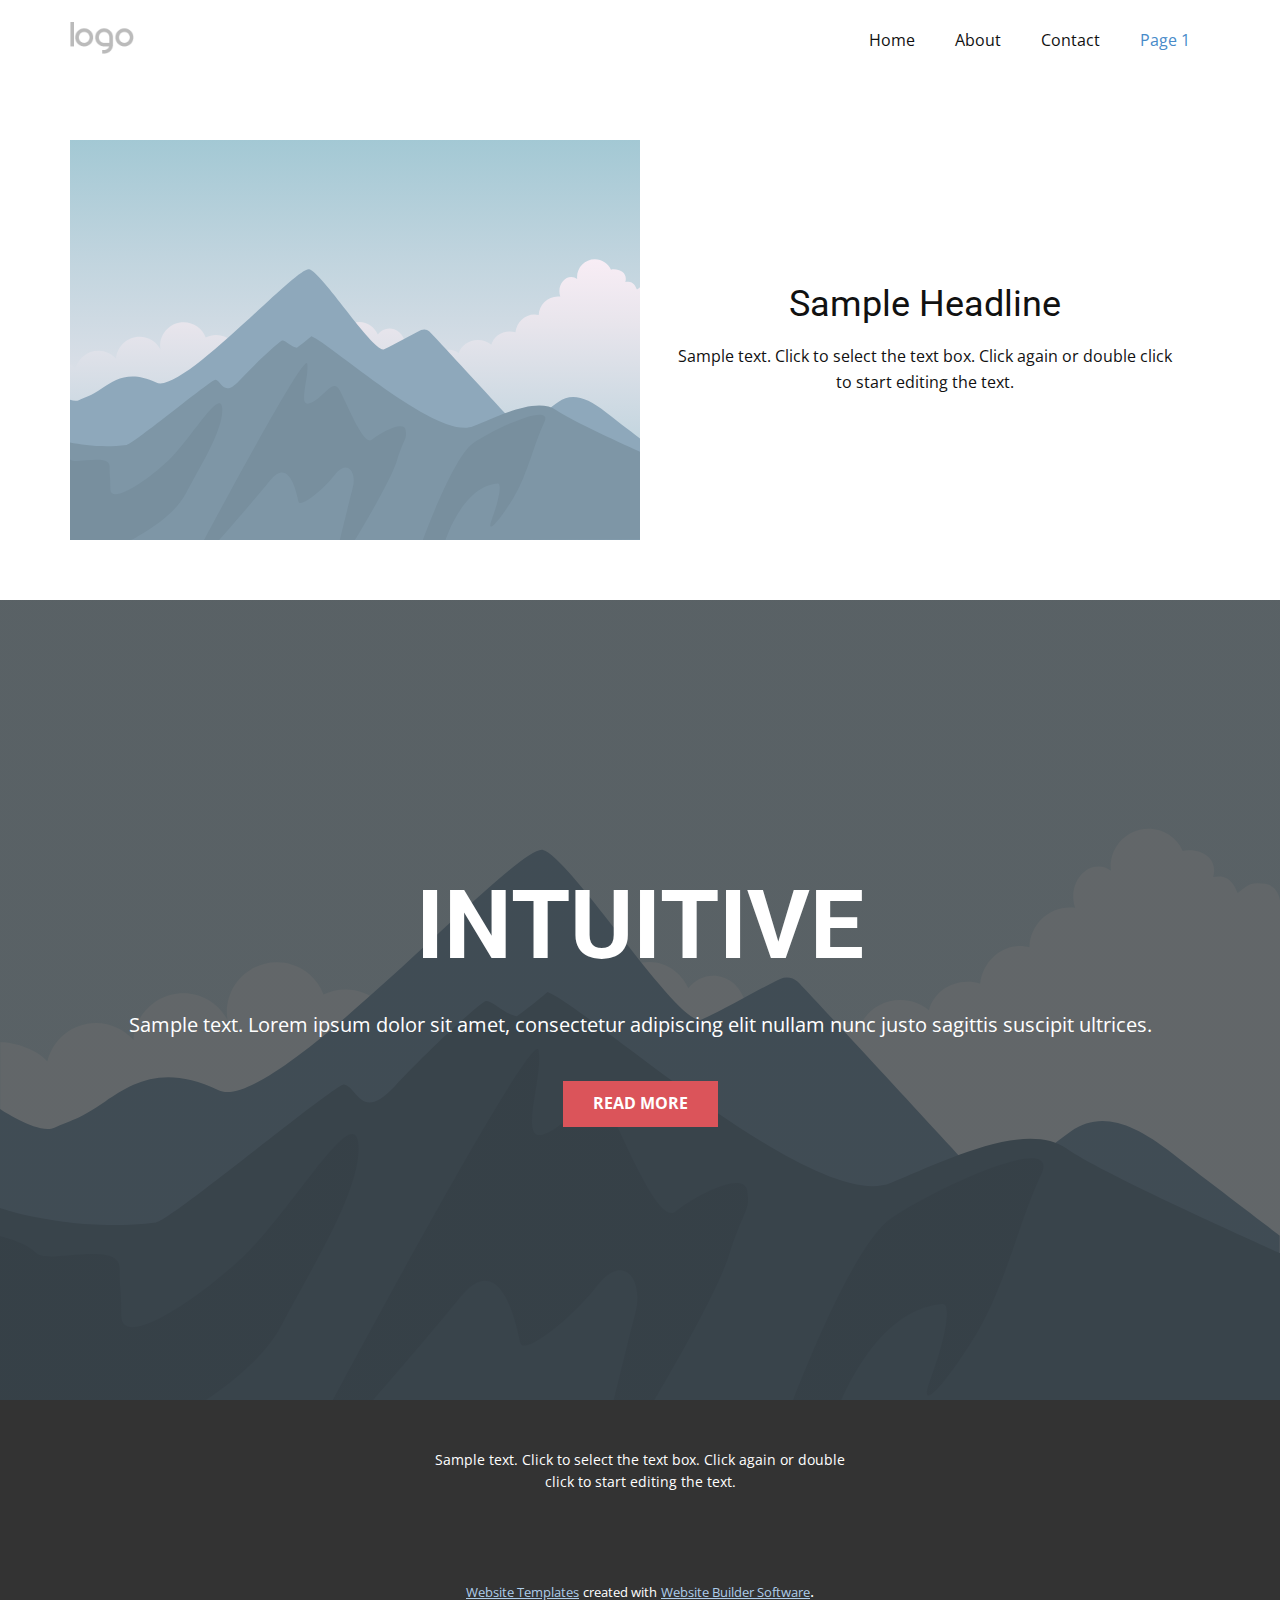
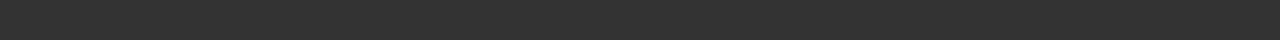
<file: Page-1.html>
<!DOCTYPE html>
<html style="font-size: 16px;">
  <head>
    <meta name="viewport" content="width=device-width, initial-scale=1.0">
    <meta charset="utf-8">
    <meta name="keywords" content="INTUITIVE">
    <meta name="description" content="">
    <meta name="page_type" content="np-template-header-footer-from-plugin">
    <title>Page 1</title>
    <link rel="stylesheet" href="nicepage.css" media="screen">
<link rel="stylesheet" href="Page-1.css" media="screen">
    <script class="u-script" type="text/javascript" src="jquery.js" defer=""></script>
    <script class="u-script" type="text/javascript" src="nicepage.js" defer=""></script>
    <meta name="generator" content="Nicepage 3.24.3, nicepage.com">
    <link id="u-theme-google-font" rel="stylesheet" href="https://fonts.googleapis.com/css?family=Roboto:100,100i,300,300i,400,400i,500,500i,700,700i,900,900i|Open+Sans:300,300i,400,400i,600,600i,700,700i,800,800i">
    
    
    
    <script type="application/ld+json">{
		"@context": "http://schema.org",
		"@type": "Organization",
		"name": "",
		"logo": "images/default-logo.png"
}</script>
    <meta name="theme-color" content="#478ac9">
    <meta property="og:title" content="Page 1">
    <meta property="og:type" content="website">
  </head>
  <body class="u-body"><header class="u-clearfix u-header u-header" id="sec-e18c"><div class="u-clearfix u-sheet u-valign-middle u-sheet-1">
        <a href="https://nicepage.com" class="u-image u-logo u-image-1">
          <img src="images/default-logo.png" class="u-logo-image u-logo-image-1">
        </a>
        <nav class="u-menu u-menu-dropdown u-offcanvas u-menu-1">
          <div class="menu-collapse" style="font-size: 1rem; letter-spacing: 0px;">
            <a class="u-button-style u-custom-left-right-menu-spacing u-custom-padding-bottom u-custom-top-bottom-menu-spacing u-nav-link u-text-active-palette-1-base u-text-hover-palette-2-base" href="#">
              <svg><use xmlns:xlink="http://www.w3.org/1999/xlink" xlink:href="#menu-hamburger"></use></svg>
              <svg version="1.1" xmlns="http://www.w3.org/2000/svg" xmlns:xlink="http://www.w3.org/1999/xlink"><defs><symbol id="menu-hamburger" viewBox="0 0 16 16" style="width: 16px; height: 16px;"><rect y="1" width="16" height="2"></rect><rect y="7" width="16" height="2"></rect><rect y="13" width="16" height="2"></rect>
</symbol>
</defs></svg>
            </a>
          </div>
          <div class="u-nav-container">
            <ul class="u-nav u-unstyled u-nav-1"><li class="u-nav-item"><a class="u-button-style u-nav-link u-text-active-palette-1-base u-text-hover-palette-2-base" href="Home.html" style="padding: 10px 20px;">Home</a>
</li><li class="u-nav-item"><a class="u-button-style u-nav-link u-text-active-palette-1-base u-text-hover-palette-2-base" href="About.html" style="padding: 10px 20px;">About</a>
</li><li class="u-nav-item"><a class="u-button-style u-nav-link u-text-active-palette-1-base u-text-hover-palette-2-base" href="Contact.html" style="padding: 10px 20px;">Contact</a>
</li><li class="u-nav-item"><a class="u-button-style u-nav-link u-text-active-palette-1-base u-text-hover-palette-2-base" href="Page-1.html" style="padding: 10px 20px;">Page 1</a>
</li></ul>
          </div>
          <div class="u-nav-container-collapse">
            <div class="u-black u-container-style u-inner-container-layout u-opacity u-opacity-95 u-sidenav">
              <div class="u-sidenav-overflow">
                <div class="u-menu-close"></div>
                <ul class="u-align-center u-nav u-popupmenu-items u-unstyled u-nav-2"><li class="u-nav-item"><a class="u-button-style u-nav-link" href="Home.html">Home</a>
</li><li class="u-nav-item"><a class="u-button-style u-nav-link" href="About.html">About</a>
</li><li class="u-nav-item"><a class="u-button-style u-nav-link" href="Contact.html">Contact</a>
</li><li class="u-nav-item"><a class="u-button-style u-nav-link" href="Page-1.html">Page 1</a>
</li></ul>
              </div>
            </div>
            <div class="u-black u-menu-overlay u-opacity u-opacity-70"></div>
          </div>
        </nav>
      </div></header>
    <section class="u-clearfix u-section-1" id="sec-8dd1">
      <div class="u-clearfix u-sheet u-sheet-1">
        <div class="u-clearfix u-expanded-width u-layout-wrap u-layout-wrap-1">
          <div class="u-layout">
            <div class="u-layout-row">
              <div class="u-container-style u-image u-layout-cell u-size-30 u-image-1" data-image-width="400" data-image-height="265">
                <div class="u-container-layout u-container-layout-1"></div>
              </div>
              <div class="u-align-center u-container-style u-layout-cell u-size-30 u-layout-cell-2">
                <div class="u-container-layout u-valign-middle u-container-layout-2">
                  <h2 class="u-text u-text-default u-text-1">Sample Headline</h2>
                  <p class="u-text u-text-default u-text-2">Sample text. Click to select the text box. Click again or double click to start editing the text.</p>
                </div>
              </div>
            </div>
          </div>
        </div>
      </div>
    </section>
    <section class="u-align-center u-clearfix u-image u-shading u-section-2" src="" data-image-width="256" data-image-height="256" id="sec-fb93">
      <div class="u-clearfix u-sheet u-valign-middle u-sheet-1">
        <h1 class="u-text u-text-default u-title u-text-1">INTUITIVE</h1>
        <p class="u-large-text u-text u-text-default u-text-variant u-text-2">Sample text. Lorem ipsum dolor sit amet, consectetur adipiscing elit nullam nunc justo sagittis suscipit ultrices.</p>
        <a href="#" class="u-btn u-button-style u-palette-2-base u-btn-1">Read More</a>
      </div>
    </section>
    
    
    <footer class="u-align-center u-clearfix u-footer u-grey-80 u-footer" id="sec-ad4c"><div class="u-clearfix u-sheet u-sheet-1">
        <p class="u-small-text u-text u-text-variant u-text-1">Sample text. Click to select the text box. Click again or double click to start editing the text.</p>
      </div></footer>
    <section class="u-backlink u-clearfix u-grey-80">
      <a class="u-link" href="https://nicepage.com/website-templates" target="_blank">
        <span>Website Templates</span>
      </a>
      <p class="u-text">
        <span>created with</span>
      </p>
      <a class="u-link" href="https://nicepage.com/" target="_blank">
        <span>Website Builder Software</span>
      </a>. 
    </section>
  </body>
</html>
</file>
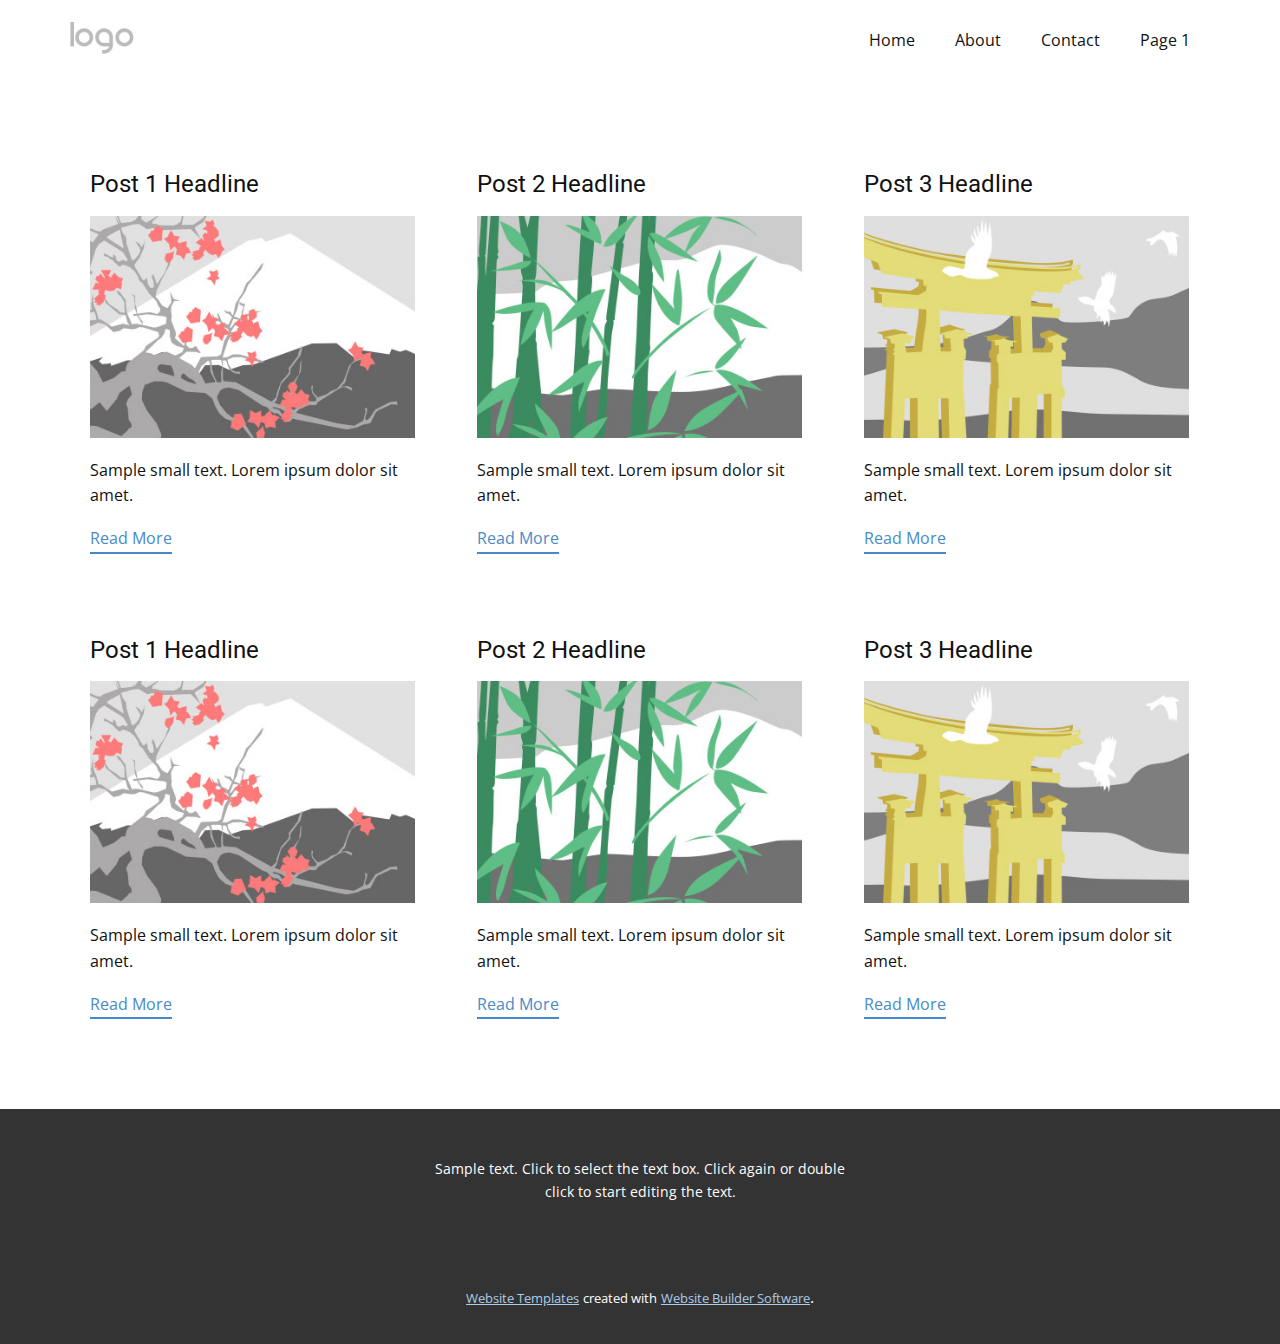
<file: blog/blog.html>
<html style="font-size: 16px;"><head>
    <meta name="viewport" content="width=device-width, initial-scale=1.0">
    <meta charset="utf-8">
    <meta name="keywords" content="">
    <meta name="description" content="">
    <meta name="page_type" content="np-template-header-footer-from-plugin">
    <title>Blog Template</title>
    <link rel="stylesheet" href="../nicepage.css" media="screen">
<link rel="stylesheet" href="../Blog-Template.css" media="screen">
    <script class="u-script" type="text/javascript" src="../jquery.js" defer=""></script>
    <script class="u-script" type="text/javascript" src="../nicepage.js" defer=""></script>
    <meta name="generator" content="Nicepage 3.24.3, nicepage.com">
    <link id="u-theme-google-font" rel="stylesheet" href="https://fonts.googleapis.com/css?family=Roboto:100,100i,300,300i,400,400i,500,500i,700,700i,900,900i|Open+Sans:300,300i,400,400i,600,600i,700,700i,800,800i">
    
    
    <script type="application/ld+json">{
		"@context": "http://schema.org",
		"@type": "Organization",
		"name": "",
		"logo": "images/default-logo.png"
}</script>
    <meta name="theme-color" content="#478ac9">
  </head>
  <body class="u-body"><header class="u-clearfix u-header u-header" id="sec-e18c"><div class="u-clearfix u-sheet u-valign-middle u-sheet-1">
        <a href="https://nicepage.com" class="u-image u-logo u-image-1">
          <img src="../images/default-logo.png" class="u-logo-image u-logo-image-1">
        </a>
        <nav class="u-menu u-menu-dropdown u-offcanvas u-menu-1">
          <div class="menu-collapse" style="font-size: 1rem; letter-spacing: 0px;">
            <a class="u-button-style u-custom-left-right-menu-spacing u-custom-padding-bottom u-custom-top-bottom-menu-spacing u-nav-link u-text-active-palette-1-base u-text-hover-palette-2-base" href="#">
              <svg><use xmlns:xlink="http://www.w3.org/1999/xlink" xlink:href="#menu-hamburger"></use></svg>
              <svg version="1.1" xmlns="http://www.w3.org/2000/svg" xmlns:xlink="http://www.w3.org/1999/xlink"><defs><symbol id="menu-hamburger" viewBox="0 0 16 16" style="width: 16px; height: 16px;"><rect y="1" width="16" height="2"></rect><rect y="7" width="16" height="2"></rect><rect y="13" width="16" height="2"></rect>
</symbol>
</defs></svg>
            </a>
          </div>
          <div class="u-nav-container">
            <ul class="u-nav u-unstyled u-nav-1"><li class="u-nav-item"><a class="u-button-style u-nav-link u-text-active-palette-1-base u-text-hover-palette-2-base" href="../Home.html" style="padding: 10px 20px;">Home</a>
</li><li class="u-nav-item"><a class="u-button-style u-nav-link u-text-active-palette-1-base u-text-hover-palette-2-base" href="../About.html" style="padding: 10px 20px;">About</a>
</li><li class="u-nav-item"><a class="u-button-style u-nav-link u-text-active-palette-1-base u-text-hover-palette-2-base" href="../Contact.html" style="padding: 10px 20px;">Contact</a>
</li><li class="u-nav-item"><a class="u-button-style u-nav-link u-text-active-palette-1-base u-text-hover-palette-2-base" href="../Page-1.html" style="padding: 10px 20px;">Page 1</a>
</li></ul>
          </div>
          <div class="u-nav-container-collapse">
            <div class="u-black u-container-style u-inner-container-layout u-opacity u-opacity-95 u-sidenav">
              <div class="u-sidenav-overflow">
                <div class="u-menu-close"></div>
                <ul class="u-align-center u-nav u-popupmenu-items u-unstyled u-nav-2"><li class="u-nav-item"><a class="u-button-style u-nav-link" href="../Home.html">Home</a>
</li><li class="u-nav-item"><a class="u-button-style u-nav-link" href="../About.html">About</a>
</li><li class="u-nav-item"><a class="u-button-style u-nav-link" href="../Contact.html">Contact</a>
</li><li class="u-nav-item"><a class="u-button-style u-nav-link" href="../Page-1.html">Page 1</a>
</li></ul>
              </div>
            </div>
            <div class="u-black u-menu-overlay u-opacity u-opacity-70"></div>
          </div>
        </nav>
      </div></header>
    <section class="u-clearfix u-section-1" id="sec-c56d">
      <div class="u-clearfix u-sheet u-valign-middle u-sheet-1"><!--blog--><!--blog_options_json--><!--{"type":"Recent","source":"","tags":"","count":""}--><!--/blog_options_json-->
        <div class="u-blog u-expanded-width u-repeater u-repeater-1"><!--blog_post-->
          <div class="u-blog-post u-container-style u-repeater-item u-white u-repeater-item-1">
            <div class="u-container-layout u-similar-container u-valign-top u-container-layout-1"><!--blog_post_header-->
              <h4 class="u-blog-control u-text u-text-1">
                <a class="u-post-header-link" href="../blog/post.html"><!--blog_post_header_content-->Post 1 Headline<!--/blog_post_header_content--></a>
              </h4><!--/blog_post_header--><!--blog_post_image-->
              <a class="u-post-header-link" href="../blog/post.html"><img alt="" class="u-blog-control u-expanded-width u-image u-image-default u-image-1" src="[data-uri]"></a><!--/blog_post_image--><!--blog_post_content-->
              <div class="u-blog-control u-post-content u-text u-text-2 fr-view">Sample small text. Lorem ipsum dolor sit amet.</div><!--/blog_post_content--><!--blog_post_readmore-->
              <a href="../blog/post.html" class="u-blog-control u-border-2 u-border-palette-1-base u-btn u-btn-rectangle u-button-style u-none u-btn-1"><!--blog_post_readmore_content--><!--options_json--><!--{"content":""}--><!--/options_json-->Read More<!--/blog_post_readmore_content--></a><!--/blog_post_readmore-->
            </div>
          </div><div class="u-blog-post u-container-style u-repeater-item u-video-cover u-white">
            <div class="u-container-layout u-similar-container u-valign-top u-container-layout-2"><!--blog_post_header-->
              <h4 class="u-blog-control u-text u-text-3">
                <a class="u-post-header-link" href="../blog/post-1.html"><!--blog_post_header_content-->Post 2 Headline<!--/blog_post_header_content--></a>
              </h4><!--/blog_post_header--><!--blog_post_image-->
              <a class="u-post-header-link" href="../blog/post-1.html"><img alt="" class="u-blog-control u-expanded-width u-image u-image-default u-image-2" src="[data-uri]"></a><!--/blog_post_image--><!--blog_post_content-->
              <div class="u-blog-control u-post-content u-text u-text-4 fr-view">Sample small text. Lorem ipsum dolor sit amet.</div><!--/blog_post_content--><!--blog_post_readmore-->
              <a href="../blog/post-1.html" class="u-blog-control u-border-2 u-border-palette-1-base u-btn u-btn-rectangle u-button-style u-none u-btn-2"><!--blog_post_readmore_content--><!--options_json--><!--{"content":""}--><!--/options_json-->Read More<!--/blog_post_readmore_content--></a><!--/blog_post_readmore-->
            </div>
          </div><div class="u-blog-post u-container-style u-repeater-item u-video-cover u-white">
            <div class="u-container-layout u-similar-container u-valign-top u-container-layout-3"><!--blog_post_header-->
              <h4 class="u-blog-control u-text u-text-5">
                <a class="u-post-header-link" href="../blog/post-2.html"><!--blog_post_header_content-->Post 3 Headline<!--/blog_post_header_content--></a>
              </h4><!--/blog_post_header--><!--blog_post_image-->
              <a class="u-post-header-link" href="../blog/post-2.html"><img alt="" class="u-blog-control u-expanded-width u-image u-image-default u-image-3" src="[data-uri]"></a><!--/blog_post_image--><!--blog_post_content-->
              <div class="u-blog-control u-post-content u-text u-text-6 fr-view">Sample small text. Lorem ipsum dolor sit amet.</div><!--/blog_post_content--><!--blog_post_readmore-->
              <a href="../blog/post-2.html" class="u-blog-control u-border-2 u-border-palette-1-base u-btn u-btn-rectangle u-button-style u-none u-btn-3"><!--blog_post_readmore_content--><!--options_json--><!--{"content":""}--><!--/options_json-->Read More<!--/blog_post_readmore_content--></a><!--/blog_post_readmore-->
            </div>
          </div><div class="u-blog-post u-container-style u-repeater-item u-white u-repeater-item-1">
            <div class="u-container-layout u-similar-container u-valign-top u-container-layout-1"><!--blog_post_header-->
              <h4 class="u-blog-control u-text u-text-1">
                <a class="u-post-header-link" href="../blog/post-3.html"><!--blog_post_header_content-->Post 1 Headline<!--/blog_post_header_content--></a>
              </h4><!--/blog_post_header--><!--blog_post_image-->
              <a class="u-post-header-link" href="../blog/post-3.html"><img alt="" class="u-blog-control u-expanded-width u-image u-image-default u-image-1" src="[data-uri]"></a><!--/blog_post_image--><!--blog_post_content-->
              <div class="u-blog-control u-post-content u-text u-text-2 fr-view">Sample small text. Lorem ipsum dolor sit amet.</div><!--/blog_post_content--><!--blog_post_readmore-->
              <a href="../blog/post-3.html" class="u-blog-control u-border-2 u-border-palette-1-base u-btn u-btn-rectangle u-button-style u-none u-btn-1"><!--blog_post_readmore_content--><!--options_json--><!--{"content":""}--><!--/options_json-->Read More<!--/blog_post_readmore_content--></a><!--/blog_post_readmore-->
            </div>
          </div><div class="u-blog-post u-container-style u-repeater-item u-video-cover u-white">
            <div class="u-container-layout u-similar-container u-valign-top u-container-layout-2"><!--blog_post_header-->
              <h4 class="u-blog-control u-text u-text-3">
                <a class="u-post-header-link" href="../blog/post-4.html"><!--blog_post_header_content-->Post 2 Headline<!--/blog_post_header_content--></a>
              </h4><!--/blog_post_header--><!--blog_post_image-->
              <a class="u-post-header-link" href="../blog/post-4.html"><img alt="" class="u-blog-control u-expanded-width u-image u-image-default u-image-2" src="[data-uri]"></a><!--/blog_post_image--><!--blog_post_content-->
              <div class="u-blog-control u-post-content u-text u-text-4 fr-view">Sample small text. Lorem ipsum dolor sit amet.</div><!--/blog_post_content--><!--blog_post_readmore-->
              <a href="../blog/post-4.html" class="u-blog-control u-border-2 u-border-palette-1-base u-btn u-btn-rectangle u-button-style u-none u-btn-2"><!--blog_post_readmore_content--><!--options_json--><!--{"content":""}--><!--/options_json-->Read More<!--/blog_post_readmore_content--></a><!--/blog_post_readmore-->
            </div>
          </div><div class="u-blog-post u-container-style u-repeater-item u-video-cover u-white">
            <div class="u-container-layout u-similar-container u-valign-top u-container-layout-3"><!--blog_post_header-->
              <h4 class="u-blog-control u-text u-text-5">
                <a class="u-post-header-link" href="../blog/post-5.html"><!--blog_post_header_content-->Post 3 Headline<!--/blog_post_header_content--></a>
              </h4><!--/blog_post_header--><!--blog_post_image-->
              <a class="u-post-header-link" href="../blog/post-5.html"><img alt="" class="u-blog-control u-expanded-width u-image u-image-default u-image-3" src="[data-uri]"></a><!--/blog_post_image--><!--blog_post_content-->
              <div class="u-blog-control u-post-content u-text u-text-6 fr-view">Sample small text. Lorem ipsum dolor sit amet.</div><!--/blog_post_content--><!--blog_post_readmore-->
              <a href="../blog/post-5.html" class="u-blog-control u-border-2 u-border-palette-1-base u-btn u-btn-rectangle u-button-style u-none u-btn-3"><!--blog_post_readmore_content--><!--options_json--><!--{"content":""}--><!--/options_json-->Read More<!--/blog_post_readmore_content--></a><!--/blog_post_readmore-->
            </div>
          </div><!--/blog_post--><!--blog_post-->
          <!--/blog_post--><!--blog_post-->
          <!--/blog_post-->
        </div><!--/blog-->
      </div>
    </section>
    
    
    <footer class="u-align-center u-clearfix u-footer u-grey-80 u-footer" id="sec-ad4c"><div class="u-clearfix u-sheet u-sheet-1">
        <p class="u-small-text u-text u-text-variant u-text-1">Sample text. Click to select the text box. Click again or double click to start editing the text.</p>
      </div></footer>
    <section class="u-backlink u-clearfix u-grey-80">
      <a class="u-link" href="https://nicepage.com/website-templates" target="_blank">
        <span>Website Templates</span>
      </a>
      <p class="u-text">
        <span>created with</span>
      </p>
      <a class="u-link" href="https://nicepage.com/" target="_blank">
        <span>Website Builder Software</span>
      </a>. 
    </section>
  
</body></html>
</file>
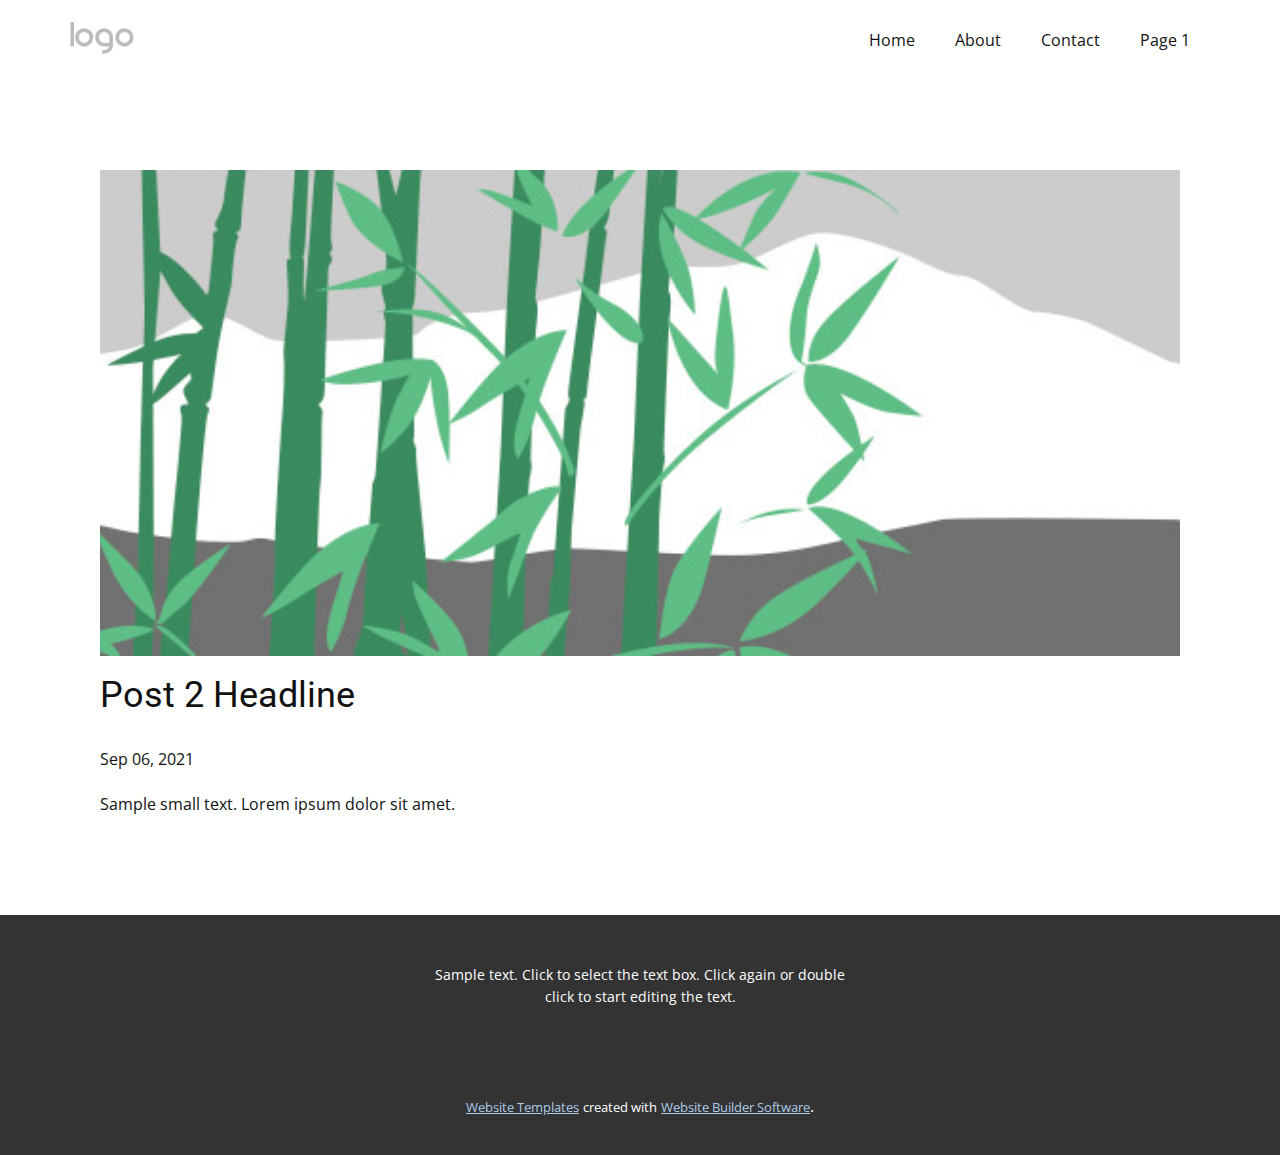
<file: blog/post-1.html>
<!doctype html>
<html style="font-size: 16px;"><head>
    <meta name="viewport" content="width=device-width, initial-scale=1.0">
    <meta charset="utf-8">
    <meta name="keywords" content="Post 1 Headline">
    <meta name="description" content="">
    <meta name="page_type" content="np-template-header-footer-from-plugin">
    <title>Post 2 Headline</title>
    <link rel="stylesheet" href="../nicepage.css" media="screen">
<link rel="stylesheet" href="../Post-Template.css" media="screen">
    <script class="u-script" type="text/javascript" src="../jquery.js" defer=""></script>
    <script class="u-script" type="text/javascript" src="../nicepage.js" defer=""></script>
    <meta name="generator" content="Nicepage 3.24.3, nicepage.com">
    <link id="u-theme-google-font" rel="stylesheet" href="https://fonts.googleapis.com/css?family=Roboto:100,100i,300,300i,400,400i,500,500i,700,700i,900,900i|Open+Sans:300,300i,400,400i,600,600i,700,700i,800,800i">
    
    
    <script type="application/ld+json">{
		"@context": "http://schema.org",
		"@type": "Organization",
		"name": "",
		"logo": "images/default-logo.png"
}</script>
    <meta name="theme-color" content="#478ac9">
  </head>
  <body class="u-body"><header class="u-clearfix u-header u-header" id="sec-e18c"><div class="u-clearfix u-sheet u-valign-middle u-sheet-1">
        <a href="https://nicepage.com" class="u-image u-logo u-image-1">
          <img src="../images/default-logo.png" class="u-logo-image u-logo-image-1">
        </a>
        <nav class="u-menu u-menu-dropdown u-offcanvas u-menu-1">
          <div class="menu-collapse" style="font-size: 1rem; letter-spacing: 0px;">
            <a class="u-button-style u-custom-left-right-menu-spacing u-custom-padding-bottom u-custom-top-bottom-menu-spacing u-nav-link u-text-active-palette-1-base u-text-hover-palette-2-base" href="#">
              <svg><use xmlns:xlink="http://www.w3.org/1999/xlink" xlink:href="#menu-hamburger"></use></svg>
              <svg version="1.1" xmlns="http://www.w3.org/2000/svg" xmlns:xlink="http://www.w3.org/1999/xlink"><defs><symbol id="menu-hamburger" viewBox="0 0 16 16" style="width: 16px; height: 16px;"><rect y="1" width="16" height="2"></rect><rect y="7" width="16" height="2"></rect><rect y="13" width="16" height="2"></rect>
</symbol>
</defs></svg>
            </a>
          </div>
          <div class="u-nav-container">
            <ul class="u-nav u-unstyled u-nav-1"><li class="u-nav-item"><a class="u-button-style u-nav-link u-text-active-palette-1-base u-text-hover-palette-2-base" href="../Home.html" style="padding: 10px 20px;">Home</a>
</li><li class="u-nav-item"><a class="u-button-style u-nav-link u-text-active-palette-1-base u-text-hover-palette-2-base" href="../About.html" style="padding: 10px 20px;">About</a>
</li><li class="u-nav-item"><a class="u-button-style u-nav-link u-text-active-palette-1-base u-text-hover-palette-2-base" href="../Contact.html" style="padding: 10px 20px;">Contact</a>
</li><li class="u-nav-item"><a class="u-button-style u-nav-link u-text-active-palette-1-base u-text-hover-palette-2-base" href="../Page-1.html" style="padding: 10px 20px;">Page 1</a>
</li></ul>
          </div>
          <div class="u-nav-container-collapse">
            <div class="u-black u-container-style u-inner-container-layout u-opacity u-opacity-95 u-sidenav">
              <div class="u-sidenav-overflow">
                <div class="u-menu-close"></div>
                <ul class="u-align-center u-nav u-popupmenu-items u-unstyled u-nav-2"><li class="u-nav-item"><a class="u-button-style u-nav-link" href="../Home.html">Home</a>
</li><li class="u-nav-item"><a class="u-button-style u-nav-link" href="../About.html">About</a>
</li><li class="u-nav-item"><a class="u-button-style u-nav-link" href="../Contact.html">Contact</a>
</li><li class="u-nav-item"><a class="u-button-style u-nav-link" href="../Page-1.html">Page 1</a>
</li></ul>
              </div>
            </div>
            <div class="u-black u-menu-overlay u-opacity u-opacity-70"></div>
          </div>
        </nav>
      </div></header>
    <section class="u-align-center u-clearfix u-section-1" id="sec-8251">
      <div class="u-clearfix u-sheet u-valign-middle-md u-valign-middle-sm u-valign-middle-xs u-sheet-1"><!--post_details--><!--post_details_options_json--><!--{"source":""}--><!--/post_details_options_json--><!--blog_post-->
        <div class="u-container-style u-expanded-width u-post-details u-post-details-1">
          <div class="u-container-layout u-valign-middle u-container-layout-1"><!--blog_post_image-->
            <img alt="" class="u-blog-control u-expanded-width u-image u-image-default u-image-1" src="[data-uri]"><!--/blog_post_image--><!--blog_post_header-->
            <h2 class="u-blog-control u-text u-text-1">Post 2 Headline</h2><!--/blog_post_header--><!--blog_post_metadata-->
            <div class="u-blog-control u-metadata u-metadata-1"><!--blog_post_metadata_date-->
              <span class="u-meta-date u-meta-icon">Sep 06, 2021</span><!--/blog_post_metadata_date--><!--blog_post_metadata_category-->
              <!--/blog_post_metadata_category--><!--blog_post_metadata_comments-->
              <!--/blog_post_metadata_comments-->
            </div><!--/blog_post_metadata--><!--blog_post_content-->
            <div class="u-align-justify u-blog-control u-post-content u-text u-text-2 fr-view">
  Sample small text. Lorem ipsum dolor sit amet.
  </div><!--/blog_post_content-->
          </div>
        </div><!--/blog_post--><!--/post_details-->
      </div>
    </section>
    
    
    <footer class="u-align-center u-clearfix u-footer u-grey-80 u-footer" id="sec-ad4c"><div class="u-clearfix u-sheet u-sheet-1">
        <p class="u-small-text u-text u-text-variant u-text-1">Sample text. Click to select the text box. Click again or double click to start editing the text.</p>
      </div></footer>
    <section class="u-backlink u-clearfix u-grey-80">
      <a class="u-link" href="https://nicepage.com/website-templates" target="_blank">
        <span>Website Templates</span>
      </a>
      <p class="u-text">
        <span>created with</span>
      </p>
      <a class="u-link" href="https://nicepage.com/" target="_blank">
        <span>Website Builder Software</span>
      </a>. 
    </section>
  
</body></html>
</file>
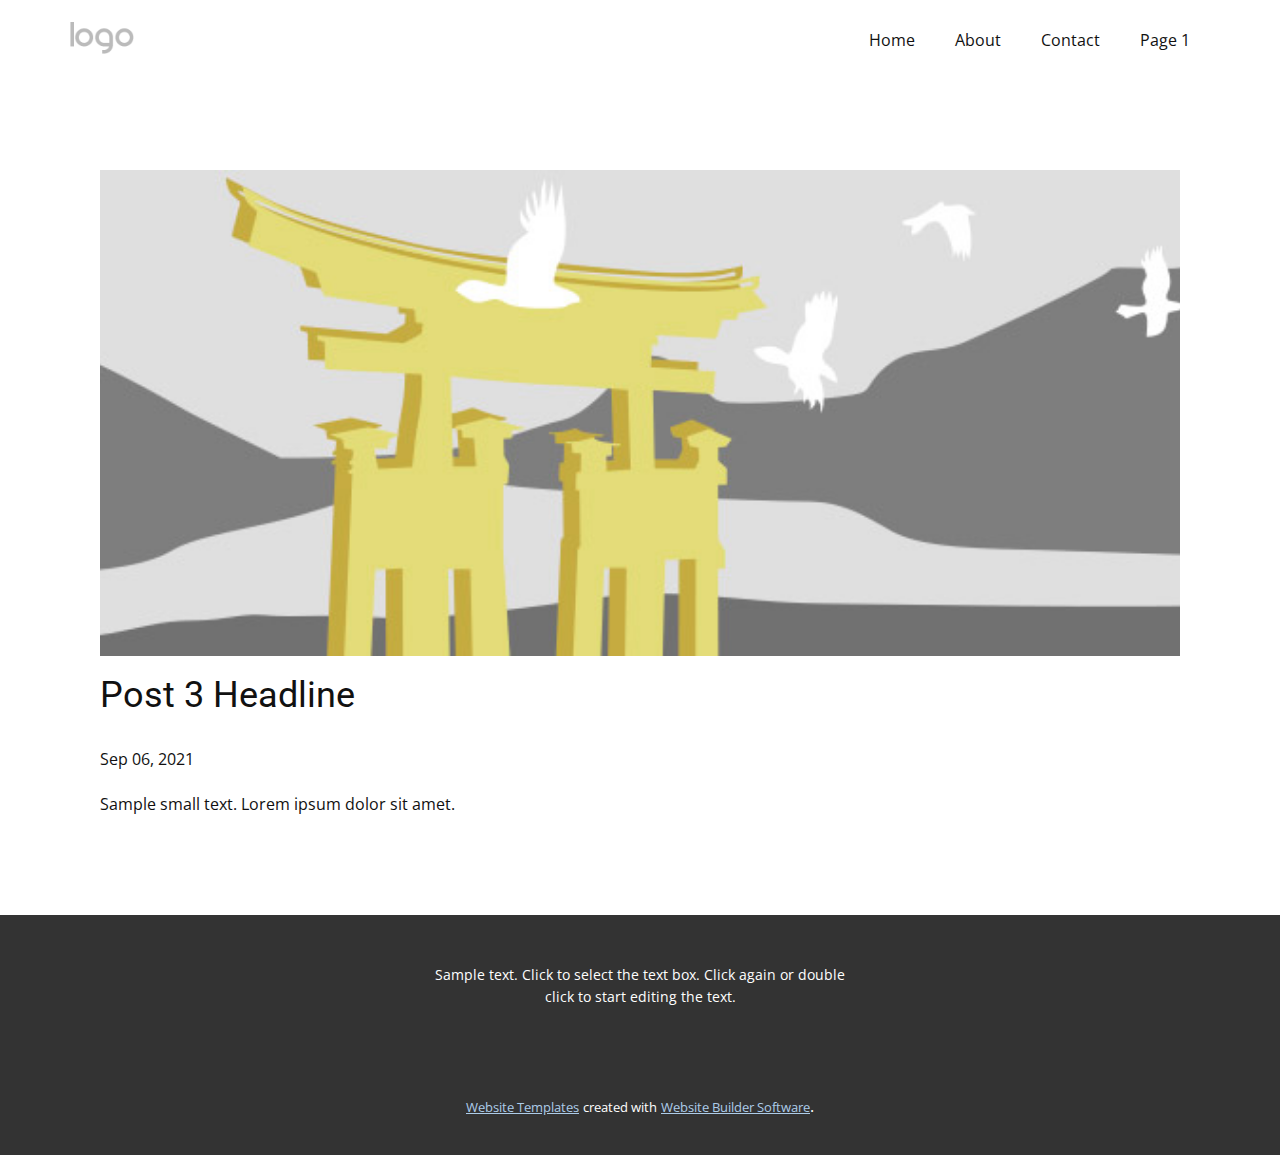
<file: blog/post-2.html>
<!doctype html>
<html style="font-size: 16px;"><head>
    <meta name="viewport" content="width=device-width, initial-scale=1.0">
    <meta charset="utf-8">
    <meta name="keywords" content="Post 1 Headline">
    <meta name="description" content="">
    <meta name="page_type" content="np-template-header-footer-from-plugin">
    <title>Post 3 Headline</title>
    <link rel="stylesheet" href="../nicepage.css" media="screen">
<link rel="stylesheet" href="../Post-Template.css" media="screen">
    <script class="u-script" type="text/javascript" src="../jquery.js" defer=""></script>
    <script class="u-script" type="text/javascript" src="../nicepage.js" defer=""></script>
    <meta name="generator" content="Nicepage 3.24.3, nicepage.com">
    <link id="u-theme-google-font" rel="stylesheet" href="https://fonts.googleapis.com/css?family=Roboto:100,100i,300,300i,400,400i,500,500i,700,700i,900,900i|Open+Sans:300,300i,400,400i,600,600i,700,700i,800,800i">
    
    
    <script type="application/ld+json">{
		"@context": "http://schema.org",
		"@type": "Organization",
		"name": "",
		"logo": "images/default-logo.png"
}</script>
    <meta name="theme-color" content="#478ac9">
  </head>
  <body class="u-body"><header class="u-clearfix u-header u-header" id="sec-e18c"><div class="u-clearfix u-sheet u-valign-middle u-sheet-1">
        <a href="https://nicepage.com" class="u-image u-logo u-image-1">
          <img src="../images/default-logo.png" class="u-logo-image u-logo-image-1">
        </a>
        <nav class="u-menu u-menu-dropdown u-offcanvas u-menu-1">
          <div class="menu-collapse" style="font-size: 1rem; letter-spacing: 0px;">
            <a class="u-button-style u-custom-left-right-menu-spacing u-custom-padding-bottom u-custom-top-bottom-menu-spacing u-nav-link u-text-active-palette-1-base u-text-hover-palette-2-base" href="#">
              <svg><use xmlns:xlink="http://www.w3.org/1999/xlink" xlink:href="#menu-hamburger"></use></svg>
              <svg version="1.1" xmlns="http://www.w3.org/2000/svg" xmlns:xlink="http://www.w3.org/1999/xlink"><defs><symbol id="menu-hamburger" viewBox="0 0 16 16" style="width: 16px; height: 16px;"><rect y="1" width="16" height="2"></rect><rect y="7" width="16" height="2"></rect><rect y="13" width="16" height="2"></rect>
</symbol>
</defs></svg>
            </a>
          </div>
          <div class="u-nav-container">
            <ul class="u-nav u-unstyled u-nav-1"><li class="u-nav-item"><a class="u-button-style u-nav-link u-text-active-palette-1-base u-text-hover-palette-2-base" href="../Home.html" style="padding: 10px 20px;">Home</a>
</li><li class="u-nav-item"><a class="u-button-style u-nav-link u-text-active-palette-1-base u-text-hover-palette-2-base" href="../About.html" style="padding: 10px 20px;">About</a>
</li><li class="u-nav-item"><a class="u-button-style u-nav-link u-text-active-palette-1-base u-text-hover-palette-2-base" href="../Contact.html" style="padding: 10px 20px;">Contact</a>
</li><li class="u-nav-item"><a class="u-button-style u-nav-link u-text-active-palette-1-base u-text-hover-palette-2-base" href="../Page-1.html" style="padding: 10px 20px;">Page 1</a>
</li></ul>
          </div>
          <div class="u-nav-container-collapse">
            <div class="u-black u-container-style u-inner-container-layout u-opacity u-opacity-95 u-sidenav">
              <div class="u-sidenav-overflow">
                <div class="u-menu-close"></div>
                <ul class="u-align-center u-nav u-popupmenu-items u-unstyled u-nav-2"><li class="u-nav-item"><a class="u-button-style u-nav-link" href="../Home.html">Home</a>
</li><li class="u-nav-item"><a class="u-button-style u-nav-link" href="../About.html">About</a>
</li><li class="u-nav-item"><a class="u-button-style u-nav-link" href="../Contact.html">Contact</a>
</li><li class="u-nav-item"><a class="u-button-style u-nav-link" href="../Page-1.html">Page 1</a>
</li></ul>
              </div>
            </div>
            <div class="u-black u-menu-overlay u-opacity u-opacity-70"></div>
          </div>
        </nav>
      </div></header>
    <section class="u-align-center u-clearfix u-section-1" id="sec-8251">
      <div class="u-clearfix u-sheet u-valign-middle-md u-valign-middle-sm u-valign-middle-xs u-sheet-1"><!--post_details--><!--post_details_options_json--><!--{"source":""}--><!--/post_details_options_json--><!--blog_post-->
        <div class="u-container-style u-expanded-width u-post-details u-post-details-1">
          <div class="u-container-layout u-valign-middle u-container-layout-1"><!--blog_post_image-->
            <img alt="" class="u-blog-control u-expanded-width u-image u-image-default u-image-1" src="[data-uri]"><!--/blog_post_image--><!--blog_post_header-->
            <h2 class="u-blog-control u-text u-text-1">Post 3 Headline</h2><!--/blog_post_header--><!--blog_post_metadata-->
            <div class="u-blog-control u-metadata u-metadata-1"><!--blog_post_metadata_date-->
              <span class="u-meta-date u-meta-icon">Sep 06, 2021</span><!--/blog_post_metadata_date--><!--blog_post_metadata_category-->
              <!--/blog_post_metadata_category--><!--blog_post_metadata_comments-->
              <!--/blog_post_metadata_comments-->
            </div><!--/blog_post_metadata--><!--blog_post_content-->
            <div class="u-align-justify u-blog-control u-post-content u-text u-text-2 fr-view">
  Sample small text. Lorem ipsum dolor sit amet.
  </div><!--/blog_post_content-->
          </div>
        </div><!--/blog_post--><!--/post_details-->
      </div>
    </section>
    
    
    <footer class="u-align-center u-clearfix u-footer u-grey-80 u-footer" id="sec-ad4c"><div class="u-clearfix u-sheet u-sheet-1">
        <p class="u-small-text u-text u-text-variant u-text-1">Sample text. Click to select the text box. Click again or double click to start editing the text.</p>
      </div></footer>
    <section class="u-backlink u-clearfix u-grey-80">
      <a class="u-link" href="https://nicepage.com/website-templates" target="_blank">
        <span>Website Templates</span>
      </a>
      <p class="u-text">
        <span>created with</span>
      </p>
      <a class="u-link" href="https://nicepage.com/" target="_blank">
        <span>Website Builder Software</span>
      </a>. 
    </section>
  
</body></html>
</file>
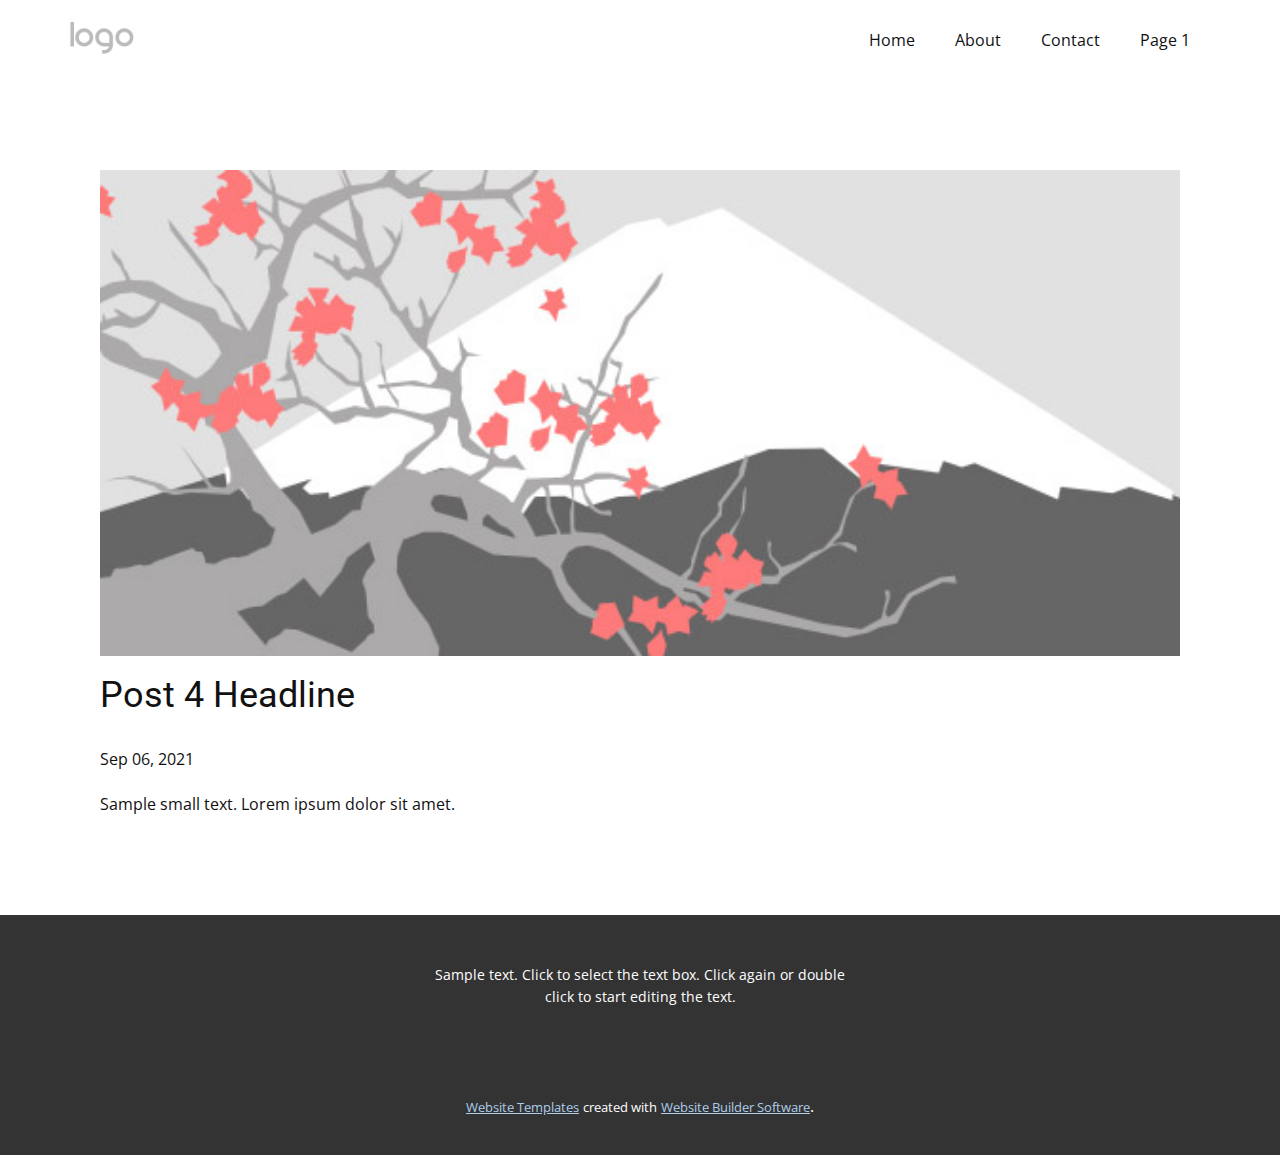
<file: blog/post-3.html>
<!doctype html>
<html style="font-size: 16px;"><head>
    <meta name="viewport" content="width=device-width, initial-scale=1.0">
    <meta charset="utf-8">
    <meta name="keywords" content="Post 1 Headline">
    <meta name="description" content="">
    <meta name="page_type" content="np-template-header-footer-from-plugin">
    <title>Post 4 Headline</title>
    <link rel="stylesheet" href="../nicepage.css" media="screen">
<link rel="stylesheet" href="../Post-Template.css" media="screen">
    <script class="u-script" type="text/javascript" src="../jquery.js" defer=""></script>
    <script class="u-script" type="text/javascript" src="../nicepage.js" defer=""></script>
    <meta name="generator" content="Nicepage 3.24.3, nicepage.com">
    <link id="u-theme-google-font" rel="stylesheet" href="https://fonts.googleapis.com/css?family=Roboto:100,100i,300,300i,400,400i,500,500i,700,700i,900,900i|Open+Sans:300,300i,400,400i,600,600i,700,700i,800,800i">
    
    
    <script type="application/ld+json">{
		"@context": "http://schema.org",
		"@type": "Organization",
		"name": "",
		"logo": "images/default-logo.png"
}</script>
    <meta name="theme-color" content="#478ac9">
  </head>
  <body class="u-body"><header class="u-clearfix u-header u-header" id="sec-e18c"><div class="u-clearfix u-sheet u-valign-middle u-sheet-1">
        <a href="https://nicepage.com" class="u-image u-logo u-image-1">
          <img src="../images/default-logo.png" class="u-logo-image u-logo-image-1">
        </a>
        <nav class="u-menu u-menu-dropdown u-offcanvas u-menu-1">
          <div class="menu-collapse" style="font-size: 1rem; letter-spacing: 0px;">
            <a class="u-button-style u-custom-left-right-menu-spacing u-custom-padding-bottom u-custom-top-bottom-menu-spacing u-nav-link u-text-active-palette-1-base u-text-hover-palette-2-base" href="#">
              <svg><use xmlns:xlink="http://www.w3.org/1999/xlink" xlink:href="#menu-hamburger"></use></svg>
              <svg version="1.1" xmlns="http://www.w3.org/2000/svg" xmlns:xlink="http://www.w3.org/1999/xlink"><defs><symbol id="menu-hamburger" viewBox="0 0 16 16" style="width: 16px; height: 16px;"><rect y="1" width="16" height="2"></rect><rect y="7" width="16" height="2"></rect><rect y="13" width="16" height="2"></rect>
</symbol>
</defs></svg>
            </a>
          </div>
          <div class="u-nav-container">
            <ul class="u-nav u-unstyled u-nav-1"><li class="u-nav-item"><a class="u-button-style u-nav-link u-text-active-palette-1-base u-text-hover-palette-2-base" href="../Home.html" style="padding: 10px 20px;">Home</a>
</li><li class="u-nav-item"><a class="u-button-style u-nav-link u-text-active-palette-1-base u-text-hover-palette-2-base" href="../About.html" style="padding: 10px 20px;">About</a>
</li><li class="u-nav-item"><a class="u-button-style u-nav-link u-text-active-palette-1-base u-text-hover-palette-2-base" href="../Contact.html" style="padding: 10px 20px;">Contact</a>
</li><li class="u-nav-item"><a class="u-button-style u-nav-link u-text-active-palette-1-base u-text-hover-palette-2-base" href="../Page-1.html" style="padding: 10px 20px;">Page 1</a>
</li></ul>
          </div>
          <div class="u-nav-container-collapse">
            <div class="u-black u-container-style u-inner-container-layout u-opacity u-opacity-95 u-sidenav">
              <div class="u-sidenav-overflow">
                <div class="u-menu-close"></div>
                <ul class="u-align-center u-nav u-popupmenu-items u-unstyled u-nav-2"><li class="u-nav-item"><a class="u-button-style u-nav-link" href="../Home.html">Home</a>
</li><li class="u-nav-item"><a class="u-button-style u-nav-link" href="../About.html">About</a>
</li><li class="u-nav-item"><a class="u-button-style u-nav-link" href="../Contact.html">Contact</a>
</li><li class="u-nav-item"><a class="u-button-style u-nav-link" href="../Page-1.html">Page 1</a>
</li></ul>
              </div>
            </div>
            <div class="u-black u-menu-overlay u-opacity u-opacity-70"></div>
          </div>
        </nav>
      </div></header>
    <section class="u-align-center u-clearfix u-section-1" id="sec-8251">
      <div class="u-clearfix u-sheet u-valign-middle-md u-valign-middle-sm u-valign-middle-xs u-sheet-1"><!--post_details--><!--post_details_options_json--><!--{"source":""}--><!--/post_details_options_json--><!--blog_post-->
        <div class="u-container-style u-expanded-width u-post-details u-post-details-1">
          <div class="u-container-layout u-valign-middle u-container-layout-1"><!--blog_post_image-->
            <img alt="" class="u-blog-control u-expanded-width u-image u-image-default u-image-1" src="[data-uri]"><!--/blog_post_image--><!--blog_post_header-->
            <h2 class="u-blog-control u-text u-text-1">Post 4 Headline</h2><!--/blog_post_header--><!--blog_post_metadata-->
            <div class="u-blog-control u-metadata u-metadata-1"><!--blog_post_metadata_date-->
              <span class="u-meta-date u-meta-icon">Sep 06, 2021</span><!--/blog_post_metadata_date--><!--blog_post_metadata_category-->
              <!--/blog_post_metadata_category--><!--blog_post_metadata_comments-->
              <!--/blog_post_metadata_comments-->
            </div><!--/blog_post_metadata--><!--blog_post_content-->
            <div class="u-align-justify u-blog-control u-post-content u-text u-text-2 fr-view">
  Sample small text. Lorem ipsum dolor sit amet.
  </div><!--/blog_post_content-->
          </div>
        </div><!--/blog_post--><!--/post_details-->
      </div>
    </section>
    
    
    <footer class="u-align-center u-clearfix u-footer u-grey-80 u-footer" id="sec-ad4c"><div class="u-clearfix u-sheet u-sheet-1">
        <p class="u-small-text u-text u-text-variant u-text-1">Sample text. Click to select the text box. Click again or double click to start editing the text.</p>
      </div></footer>
    <section class="u-backlink u-clearfix u-grey-80">
      <a class="u-link" href="https://nicepage.com/website-templates" target="_blank">
        <span>Website Templates</span>
      </a>
      <p class="u-text">
        <span>created with</span>
      </p>
      <a class="u-link" href="https://nicepage.com/" target="_blank">
        <span>Website Builder Software</span>
      </a>. 
    </section>
  
</body></html>
</file>
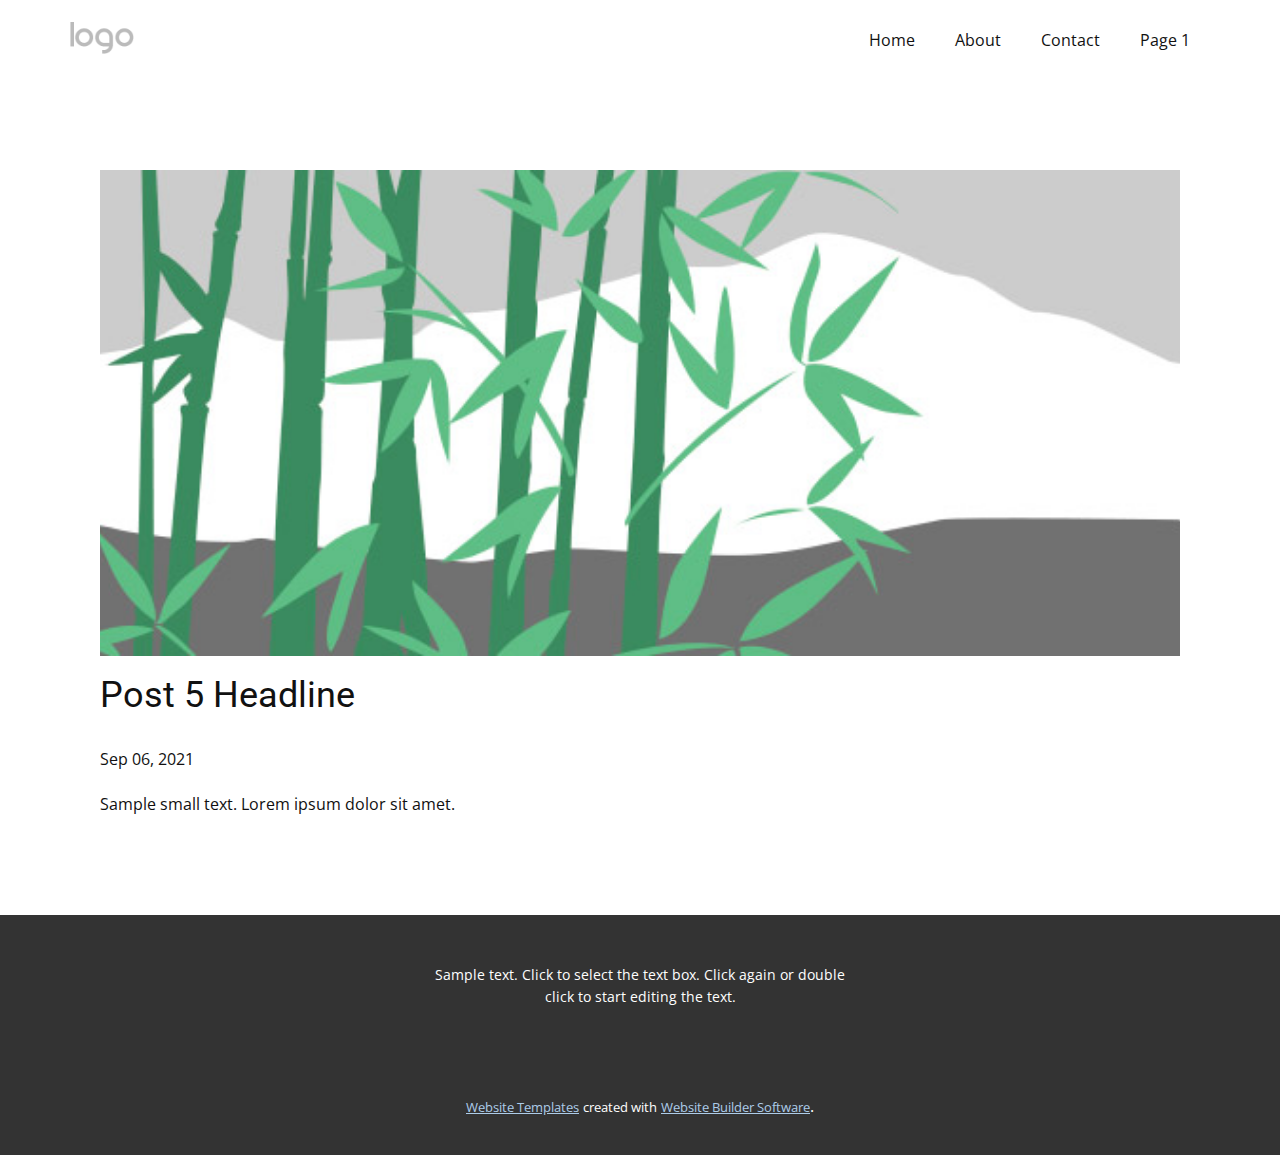
<file: blog/post-4.html>
<!doctype html>
<html style="font-size: 16px;"><head>
    <meta name="viewport" content="width=device-width, initial-scale=1.0">
    <meta charset="utf-8">
    <meta name="keywords" content="Post 1 Headline">
    <meta name="description" content="">
    <meta name="page_type" content="np-template-header-footer-from-plugin">
    <title>Post 5 Headline</title>
    <link rel="stylesheet" href="../nicepage.css" media="screen">
<link rel="stylesheet" href="../Post-Template.css" media="screen">
    <script class="u-script" type="text/javascript" src="../jquery.js" defer=""></script>
    <script class="u-script" type="text/javascript" src="../nicepage.js" defer=""></script>
    <meta name="generator" content="Nicepage 3.24.3, nicepage.com">
    <link id="u-theme-google-font" rel="stylesheet" href="https://fonts.googleapis.com/css?family=Roboto:100,100i,300,300i,400,400i,500,500i,700,700i,900,900i|Open+Sans:300,300i,400,400i,600,600i,700,700i,800,800i">
    
    
    <script type="application/ld+json">{
		"@context": "http://schema.org",
		"@type": "Organization",
		"name": "",
		"logo": "images/default-logo.png"
}</script>
    <meta name="theme-color" content="#478ac9">
  </head>
  <body class="u-body"><header class="u-clearfix u-header u-header" id="sec-e18c"><div class="u-clearfix u-sheet u-valign-middle u-sheet-1">
        <a href="https://nicepage.com" class="u-image u-logo u-image-1">
          <img src="../images/default-logo.png" class="u-logo-image u-logo-image-1">
        </a>
        <nav class="u-menu u-menu-dropdown u-offcanvas u-menu-1">
          <div class="menu-collapse" style="font-size: 1rem; letter-spacing: 0px;">
            <a class="u-button-style u-custom-left-right-menu-spacing u-custom-padding-bottom u-custom-top-bottom-menu-spacing u-nav-link u-text-active-palette-1-base u-text-hover-palette-2-base" href="#">
              <svg><use xmlns:xlink="http://www.w3.org/1999/xlink" xlink:href="#menu-hamburger"></use></svg>
              <svg version="1.1" xmlns="http://www.w3.org/2000/svg" xmlns:xlink="http://www.w3.org/1999/xlink"><defs><symbol id="menu-hamburger" viewBox="0 0 16 16" style="width: 16px; height: 16px;"><rect y="1" width="16" height="2"></rect><rect y="7" width="16" height="2"></rect><rect y="13" width="16" height="2"></rect>
</symbol>
</defs></svg>
            </a>
          </div>
          <div class="u-nav-container">
            <ul class="u-nav u-unstyled u-nav-1"><li class="u-nav-item"><a class="u-button-style u-nav-link u-text-active-palette-1-base u-text-hover-palette-2-base" href="../Home.html" style="padding: 10px 20px;">Home</a>
</li><li class="u-nav-item"><a class="u-button-style u-nav-link u-text-active-palette-1-base u-text-hover-palette-2-base" href="../About.html" style="padding: 10px 20px;">About</a>
</li><li class="u-nav-item"><a class="u-button-style u-nav-link u-text-active-palette-1-base u-text-hover-palette-2-base" href="../Contact.html" style="padding: 10px 20px;">Contact</a>
</li><li class="u-nav-item"><a class="u-button-style u-nav-link u-text-active-palette-1-base u-text-hover-palette-2-base" href="../Page-1.html" style="padding: 10px 20px;">Page 1</a>
</li></ul>
          </div>
          <div class="u-nav-container-collapse">
            <div class="u-black u-container-style u-inner-container-layout u-opacity u-opacity-95 u-sidenav">
              <div class="u-sidenav-overflow">
                <div class="u-menu-close"></div>
                <ul class="u-align-center u-nav u-popupmenu-items u-unstyled u-nav-2"><li class="u-nav-item"><a class="u-button-style u-nav-link" href="../Home.html">Home</a>
</li><li class="u-nav-item"><a class="u-button-style u-nav-link" href="../About.html">About</a>
</li><li class="u-nav-item"><a class="u-button-style u-nav-link" href="../Contact.html">Contact</a>
</li><li class="u-nav-item"><a class="u-button-style u-nav-link" href="../Page-1.html">Page 1</a>
</li></ul>
              </div>
            </div>
            <div class="u-black u-menu-overlay u-opacity u-opacity-70"></div>
          </div>
        </nav>
      </div></header>
    <section class="u-align-center u-clearfix u-section-1" id="sec-8251">
      <div class="u-clearfix u-sheet u-valign-middle-md u-valign-middle-sm u-valign-middle-xs u-sheet-1"><!--post_details--><!--post_details_options_json--><!--{"source":""}--><!--/post_details_options_json--><!--blog_post-->
        <div class="u-container-style u-expanded-width u-post-details u-post-details-1">
          <div class="u-container-layout u-valign-middle u-container-layout-1"><!--blog_post_image-->
            <img alt="" class="u-blog-control u-expanded-width u-image u-image-default u-image-1" src="[data-uri]"><!--/blog_post_image--><!--blog_post_header-->
            <h2 class="u-blog-control u-text u-text-1">Post 5 Headline</h2><!--/blog_post_header--><!--blog_post_metadata-->
            <div class="u-blog-control u-metadata u-metadata-1"><!--blog_post_metadata_date-->
              <span class="u-meta-date u-meta-icon">Sep 06, 2021</span><!--/blog_post_metadata_date--><!--blog_post_metadata_category-->
              <!--/blog_post_metadata_category--><!--blog_post_metadata_comments-->
              <!--/blog_post_metadata_comments-->
            </div><!--/blog_post_metadata--><!--blog_post_content-->
            <div class="u-align-justify u-blog-control u-post-content u-text u-text-2 fr-view">
  Sample small text. Lorem ipsum dolor sit amet.
  </div><!--/blog_post_content-->
          </div>
        </div><!--/blog_post--><!--/post_details-->
      </div>
    </section>
    
    
    <footer class="u-align-center u-clearfix u-footer u-grey-80 u-footer" id="sec-ad4c"><div class="u-clearfix u-sheet u-sheet-1">
        <p class="u-small-text u-text u-text-variant u-text-1">Sample text. Click to select the text box. Click again or double click to start editing the text.</p>
      </div></footer>
    <section class="u-backlink u-clearfix u-grey-80">
      <a class="u-link" href="https://nicepage.com/website-templates" target="_blank">
        <span>Website Templates</span>
      </a>
      <p class="u-text">
        <span>created with</span>
      </p>
      <a class="u-link" href="https://nicepage.com/" target="_blank">
        <span>Website Builder Software</span>
      </a>. 
    </section>
  
</body></html>
</file>
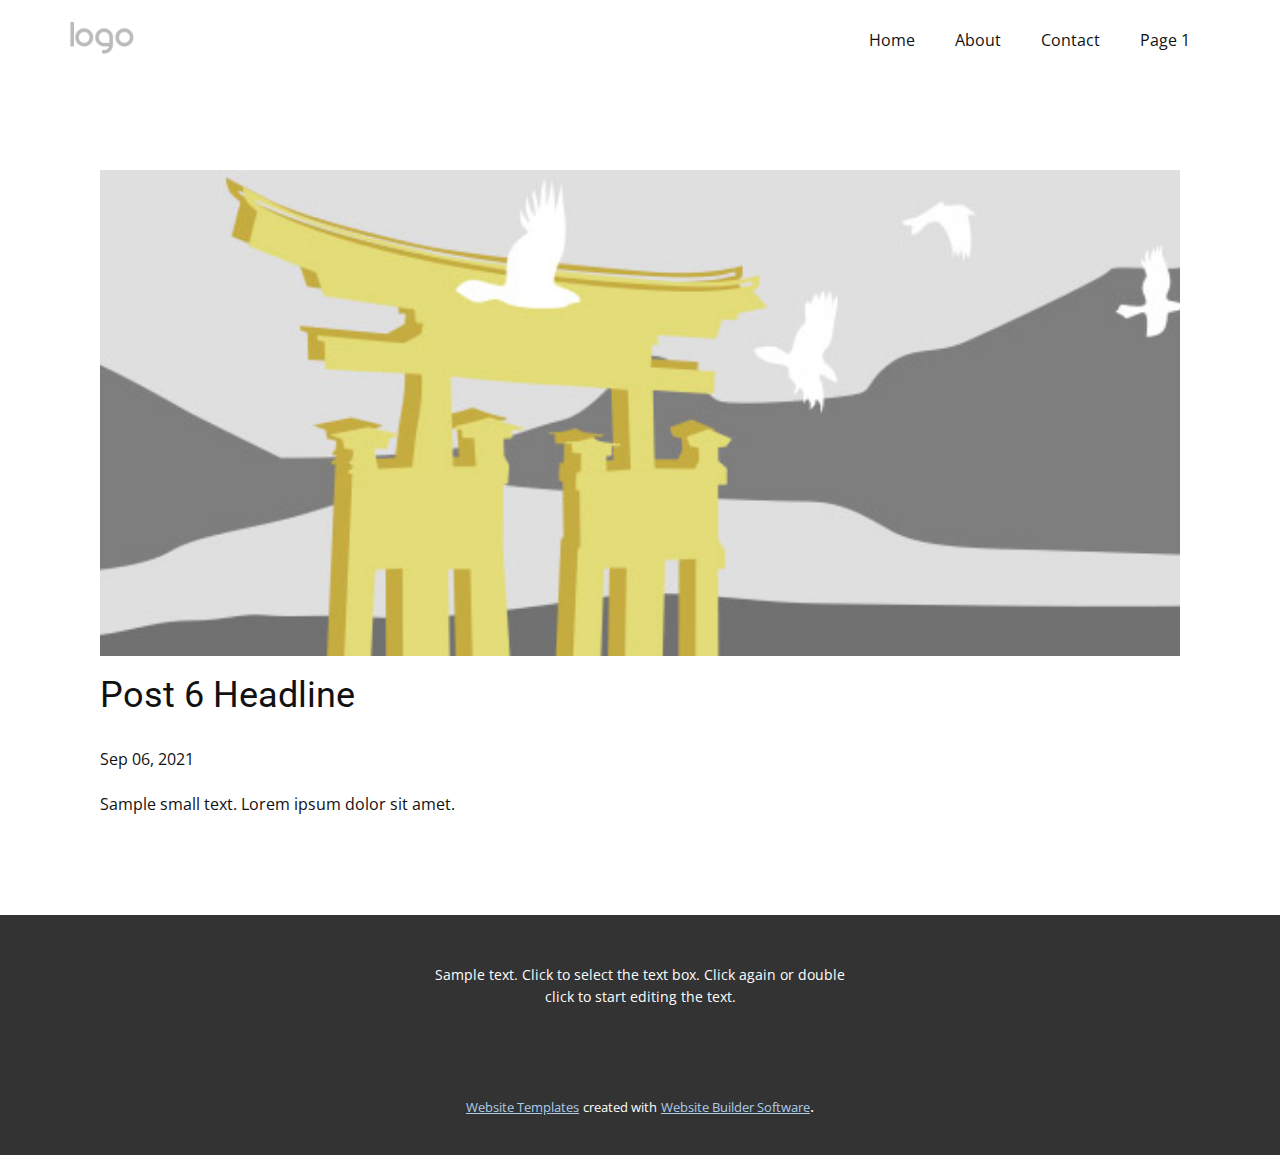
<file: blog/post-5.html>
<!doctype html>
<html style="font-size: 16px;"><head>
    <meta name="viewport" content="width=device-width, initial-scale=1.0">
    <meta charset="utf-8">
    <meta name="keywords" content="Post 1 Headline">
    <meta name="description" content="">
    <meta name="page_type" content="np-template-header-footer-from-plugin">
    <title>Post 6 Headline</title>
    <link rel="stylesheet" href="../nicepage.css" media="screen">
<link rel="stylesheet" href="../Post-Template.css" media="screen">
    <script class="u-script" type="text/javascript" src="../jquery.js" defer=""></script>
    <script class="u-script" type="text/javascript" src="../nicepage.js" defer=""></script>
    <meta name="generator" content="Nicepage 3.24.3, nicepage.com">
    <link id="u-theme-google-font" rel="stylesheet" href="https://fonts.googleapis.com/css?family=Roboto:100,100i,300,300i,400,400i,500,500i,700,700i,900,900i|Open+Sans:300,300i,400,400i,600,600i,700,700i,800,800i">
    
    
    <script type="application/ld+json">{
		"@context": "http://schema.org",
		"@type": "Organization",
		"name": "",
		"logo": "images/default-logo.png"
}</script>
    <meta name="theme-color" content="#478ac9">
  </head>
  <body class="u-body"><header class="u-clearfix u-header u-header" id="sec-e18c"><div class="u-clearfix u-sheet u-valign-middle u-sheet-1">
        <a href="https://nicepage.com" class="u-image u-logo u-image-1">
          <img src="../images/default-logo.png" class="u-logo-image u-logo-image-1">
        </a>
        <nav class="u-menu u-menu-dropdown u-offcanvas u-menu-1">
          <div class="menu-collapse" style="font-size: 1rem; letter-spacing: 0px;">
            <a class="u-button-style u-custom-left-right-menu-spacing u-custom-padding-bottom u-custom-top-bottom-menu-spacing u-nav-link u-text-active-palette-1-base u-text-hover-palette-2-base" href="#">
              <svg><use xmlns:xlink="http://www.w3.org/1999/xlink" xlink:href="#menu-hamburger"></use></svg>
              <svg version="1.1" xmlns="http://www.w3.org/2000/svg" xmlns:xlink="http://www.w3.org/1999/xlink"><defs><symbol id="menu-hamburger" viewBox="0 0 16 16" style="width: 16px; height: 16px;"><rect y="1" width="16" height="2"></rect><rect y="7" width="16" height="2"></rect><rect y="13" width="16" height="2"></rect>
</symbol>
</defs></svg>
            </a>
          </div>
          <div class="u-nav-container">
            <ul class="u-nav u-unstyled u-nav-1"><li class="u-nav-item"><a class="u-button-style u-nav-link u-text-active-palette-1-base u-text-hover-palette-2-base" href="../Home.html" style="padding: 10px 20px;">Home</a>
</li><li class="u-nav-item"><a class="u-button-style u-nav-link u-text-active-palette-1-base u-text-hover-palette-2-base" href="../About.html" style="padding: 10px 20px;">About</a>
</li><li class="u-nav-item"><a class="u-button-style u-nav-link u-text-active-palette-1-base u-text-hover-palette-2-base" href="../Contact.html" style="padding: 10px 20px;">Contact</a>
</li><li class="u-nav-item"><a class="u-button-style u-nav-link u-text-active-palette-1-base u-text-hover-palette-2-base" href="../Page-1.html" style="padding: 10px 20px;">Page 1</a>
</li></ul>
          </div>
          <div class="u-nav-container-collapse">
            <div class="u-black u-container-style u-inner-container-layout u-opacity u-opacity-95 u-sidenav">
              <div class="u-sidenav-overflow">
                <div class="u-menu-close"></div>
                <ul class="u-align-center u-nav u-popupmenu-items u-unstyled u-nav-2"><li class="u-nav-item"><a class="u-button-style u-nav-link" href="../Home.html">Home</a>
</li><li class="u-nav-item"><a class="u-button-style u-nav-link" href="../About.html">About</a>
</li><li class="u-nav-item"><a class="u-button-style u-nav-link" href="../Contact.html">Contact</a>
</li><li class="u-nav-item"><a class="u-button-style u-nav-link" href="../Page-1.html">Page 1</a>
</li></ul>
              </div>
            </div>
            <div class="u-black u-menu-overlay u-opacity u-opacity-70"></div>
          </div>
        </nav>
      </div></header>
    <section class="u-align-center u-clearfix u-section-1" id="sec-8251">
      <div class="u-clearfix u-sheet u-valign-middle-md u-valign-middle-sm u-valign-middle-xs u-sheet-1"><!--post_details--><!--post_details_options_json--><!--{"source":""}--><!--/post_details_options_json--><!--blog_post-->
        <div class="u-container-style u-expanded-width u-post-details u-post-details-1">
          <div class="u-container-layout u-valign-middle u-container-layout-1"><!--blog_post_image-->
            <img alt="" class="u-blog-control u-expanded-width u-image u-image-default u-image-1" src="[data-uri]"><!--/blog_post_image--><!--blog_post_header-->
            <h2 class="u-blog-control u-text u-text-1">Post 6 Headline</h2><!--/blog_post_header--><!--blog_post_metadata-->
            <div class="u-blog-control u-metadata u-metadata-1"><!--blog_post_metadata_date-->
              <span class="u-meta-date u-meta-icon">Sep 06, 2021</span><!--/blog_post_metadata_date--><!--blog_post_metadata_category-->
              <!--/blog_post_metadata_category--><!--blog_post_metadata_comments-->
              <!--/blog_post_metadata_comments-->
            </div><!--/blog_post_metadata--><!--blog_post_content-->
            <div class="u-align-justify u-blog-control u-post-content u-text u-text-2 fr-view">
  Sample small text. Lorem ipsum dolor sit amet.
  </div><!--/blog_post_content-->
          </div>
        </div><!--/blog_post--><!--/post_details-->
      </div>
    </section>
    
    
    <footer class="u-align-center u-clearfix u-footer u-grey-80 u-footer" id="sec-ad4c"><div class="u-clearfix u-sheet u-sheet-1">
        <p class="u-small-text u-text u-text-variant u-text-1">Sample text. Click to select the text box. Click again or double click to start editing the text.</p>
      </div></footer>
    <section class="u-backlink u-clearfix u-grey-80">
      <a class="u-link" href="https://nicepage.com/website-templates" target="_blank">
        <span>Website Templates</span>
      </a>
      <p class="u-text">
        <span>created with</span>
      </p>
      <a class="u-link" href="https://nicepage.com/" target="_blank">
        <span>Website Builder Software</span>
      </a>. 
    </section>
  
</body></html>
</file>
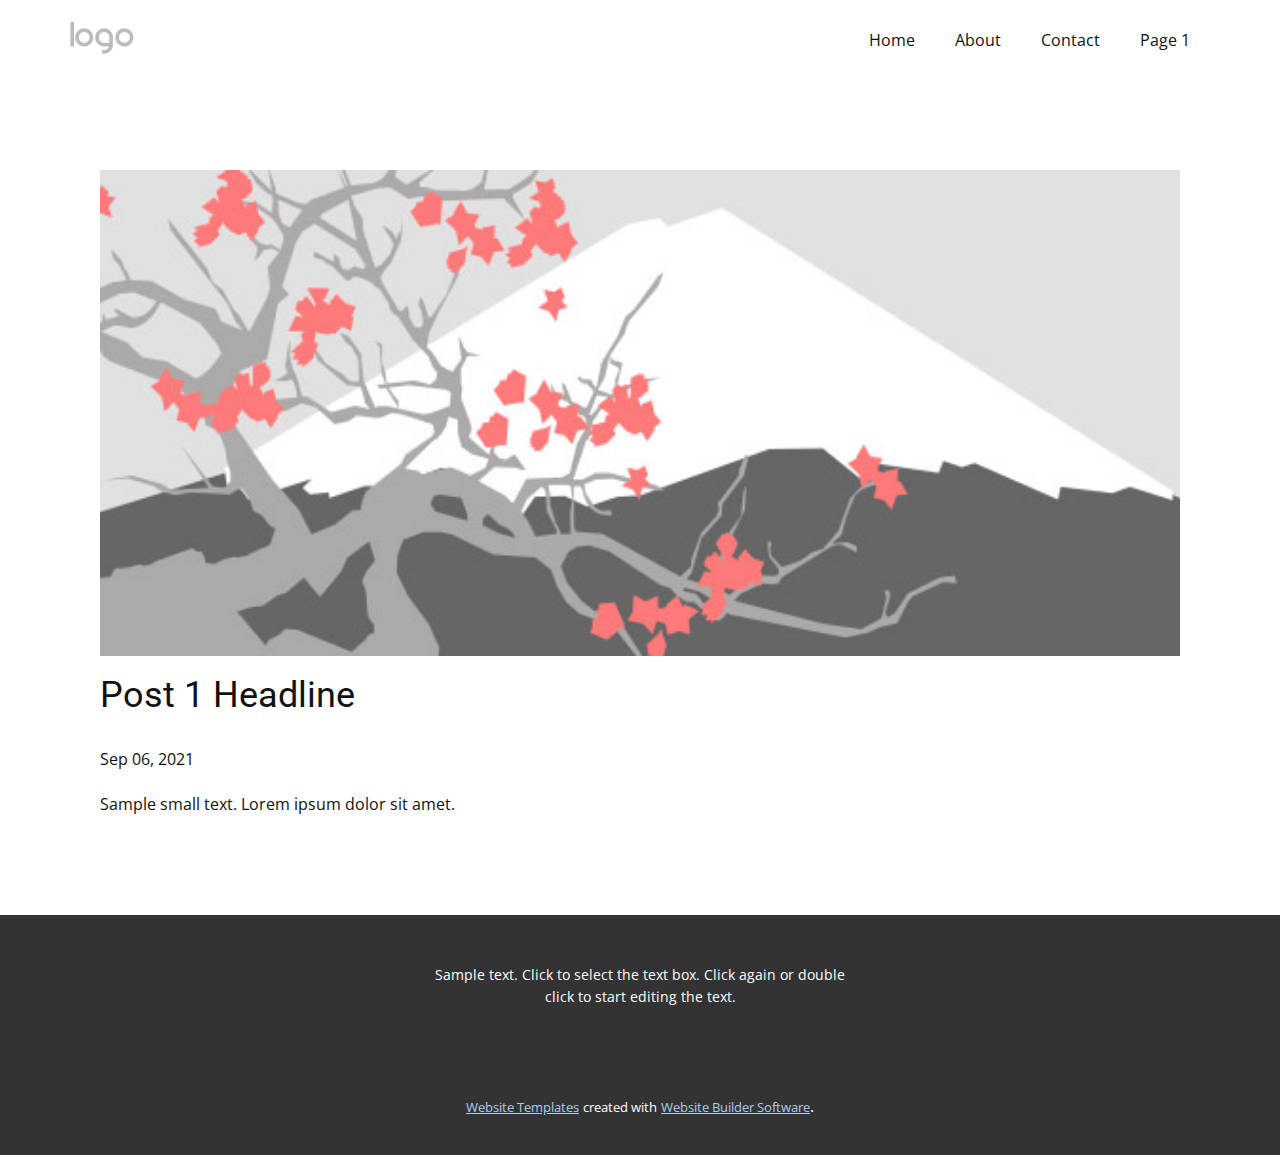
<file: blog/post.html>
<!doctype html>
<html style="font-size: 16px;"><head>
    <meta name="viewport" content="width=device-width, initial-scale=1.0">
    <meta charset="utf-8">
    <meta name="keywords" content="Post 1 Headline">
    <meta name="description" content="">
    <meta name="page_type" content="np-template-header-footer-from-plugin">
    <title>Post 1 Headline</title>
    <link rel="stylesheet" href="../nicepage.css" media="screen">
<link rel="stylesheet" href="../Post-Template.css" media="screen">
    <script class="u-script" type="text/javascript" src="../jquery.js" defer=""></script>
    <script class="u-script" type="text/javascript" src="../nicepage.js" defer=""></script>
    <meta name="generator" content="Nicepage 3.24.3, nicepage.com">
    <link id="u-theme-google-font" rel="stylesheet" href="https://fonts.googleapis.com/css?family=Roboto:100,100i,300,300i,400,400i,500,500i,700,700i,900,900i|Open+Sans:300,300i,400,400i,600,600i,700,700i,800,800i">
    
    
    <script type="application/ld+json">{
		"@context": "http://schema.org",
		"@type": "Organization",
		"name": "",
		"logo": "images/default-logo.png"
}</script>
    <meta name="theme-color" content="#478ac9">
  </head>
  <body class="u-body"><header class="u-clearfix u-header u-header" id="sec-e18c"><div class="u-clearfix u-sheet u-valign-middle u-sheet-1">
        <a href="https://nicepage.com" class="u-image u-logo u-image-1">
          <img src="../images/default-logo.png" class="u-logo-image u-logo-image-1">
        </a>
        <nav class="u-menu u-menu-dropdown u-offcanvas u-menu-1">
          <div class="menu-collapse" style="font-size: 1rem; letter-spacing: 0px;">
            <a class="u-button-style u-custom-left-right-menu-spacing u-custom-padding-bottom u-custom-top-bottom-menu-spacing u-nav-link u-text-active-palette-1-base u-text-hover-palette-2-base" href="#">
              <svg><use xmlns:xlink="http://www.w3.org/1999/xlink" xlink:href="#menu-hamburger"></use></svg>
              <svg version="1.1" xmlns="http://www.w3.org/2000/svg" xmlns:xlink="http://www.w3.org/1999/xlink"><defs><symbol id="menu-hamburger" viewBox="0 0 16 16" style="width: 16px; height: 16px;"><rect y="1" width="16" height="2"></rect><rect y="7" width="16" height="2"></rect><rect y="13" width="16" height="2"></rect>
</symbol>
</defs></svg>
            </a>
          </div>
          <div class="u-nav-container">
            <ul class="u-nav u-unstyled u-nav-1"><li class="u-nav-item"><a class="u-button-style u-nav-link u-text-active-palette-1-base u-text-hover-palette-2-base" href="../Home.html" style="padding: 10px 20px;">Home</a>
</li><li class="u-nav-item"><a class="u-button-style u-nav-link u-text-active-palette-1-base u-text-hover-palette-2-base" href="../About.html" style="padding: 10px 20px;">About</a>
</li><li class="u-nav-item"><a class="u-button-style u-nav-link u-text-active-palette-1-base u-text-hover-palette-2-base" href="../Contact.html" style="padding: 10px 20px;">Contact</a>
</li><li class="u-nav-item"><a class="u-button-style u-nav-link u-text-active-palette-1-base u-text-hover-palette-2-base" href="../Page-1.html" style="padding: 10px 20px;">Page 1</a>
</li></ul>
          </div>
          <div class="u-nav-container-collapse">
            <div class="u-black u-container-style u-inner-container-layout u-opacity u-opacity-95 u-sidenav">
              <div class="u-sidenav-overflow">
                <div class="u-menu-close"></div>
                <ul class="u-align-center u-nav u-popupmenu-items u-unstyled u-nav-2"><li class="u-nav-item"><a class="u-button-style u-nav-link" href="../Home.html">Home</a>
</li><li class="u-nav-item"><a class="u-button-style u-nav-link" href="../About.html">About</a>
</li><li class="u-nav-item"><a class="u-button-style u-nav-link" href="../Contact.html">Contact</a>
</li><li class="u-nav-item"><a class="u-button-style u-nav-link" href="../Page-1.html">Page 1</a>
</li></ul>
              </div>
            </div>
            <div class="u-black u-menu-overlay u-opacity u-opacity-70"></div>
          </div>
        </nav>
      </div></header>
    <section class="u-align-center u-clearfix u-section-1" id="sec-8251">
      <div class="u-clearfix u-sheet u-valign-middle-md u-valign-middle-sm u-valign-middle-xs u-sheet-1"><!--post_details--><!--post_details_options_json--><!--{"source":""}--><!--/post_details_options_json--><!--blog_post-->
        <div class="u-container-style u-expanded-width u-post-details u-post-details-1">
          <div class="u-container-layout u-valign-middle u-container-layout-1"><!--blog_post_image-->
            <img alt="" class="u-blog-control u-expanded-width u-image u-image-default u-image-1" src="[data-uri]"><!--/blog_post_image--><!--blog_post_header-->
            <h2 class="u-blog-control u-text u-text-1">Post 1 Headline</h2><!--/blog_post_header--><!--blog_post_metadata-->
            <div class="u-blog-control u-metadata u-metadata-1"><!--blog_post_metadata_date-->
              <span class="u-meta-date u-meta-icon">Sep 06, 2021</span><!--/blog_post_metadata_date--><!--blog_post_metadata_category-->
              <!--/blog_post_metadata_category--><!--blog_post_metadata_comments-->
              <!--/blog_post_metadata_comments-->
            </div><!--/blog_post_metadata--><!--blog_post_content-->
            <div class="u-align-justify u-blog-control u-post-content u-text u-text-2 fr-view">
  Sample small text. Lorem ipsum dolor sit amet.
  </div><!--/blog_post_content-->
          </div>
        </div><!--/blog_post--><!--/post_details-->
      </div>
    </section>
    
    
    <footer class="u-align-center u-clearfix u-footer u-grey-80 u-footer" id="sec-ad4c"><div class="u-clearfix u-sheet u-sheet-1">
        <p class="u-small-text u-text u-text-variant u-text-1">Sample text. Click to select the text box. Click again or double click to start editing the text.</p>
      </div></footer>
    <section class="u-backlink u-clearfix u-grey-80">
      <a class="u-link" href="https://nicepage.com/website-templates" target="_blank">
        <span>Website Templates</span>
      </a>
      <p class="u-text">
        <span>created with</span>
      </p>
      <a class="u-link" href="https://nicepage.com/" target="_blank">
        <span>Website Builder Software</span>
      </a>. 
    </section>
  
</body></html>
</file>
